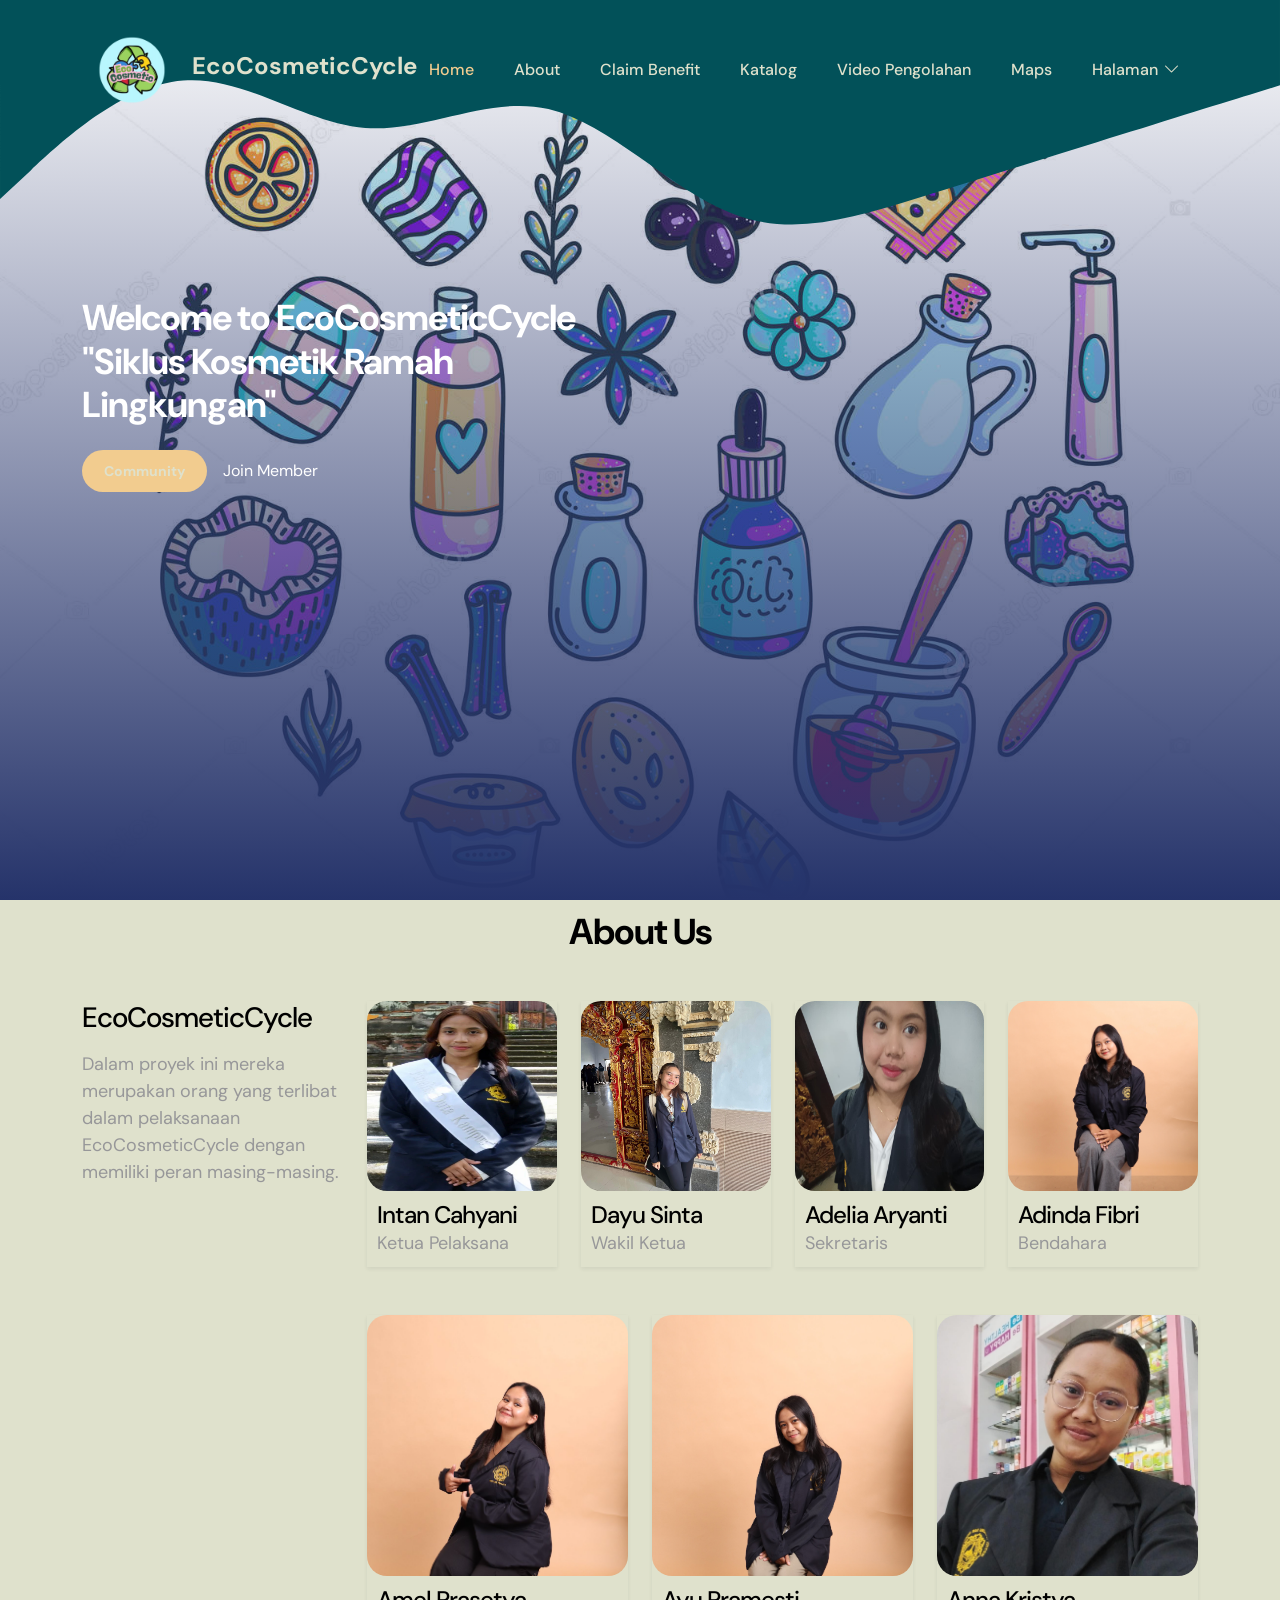
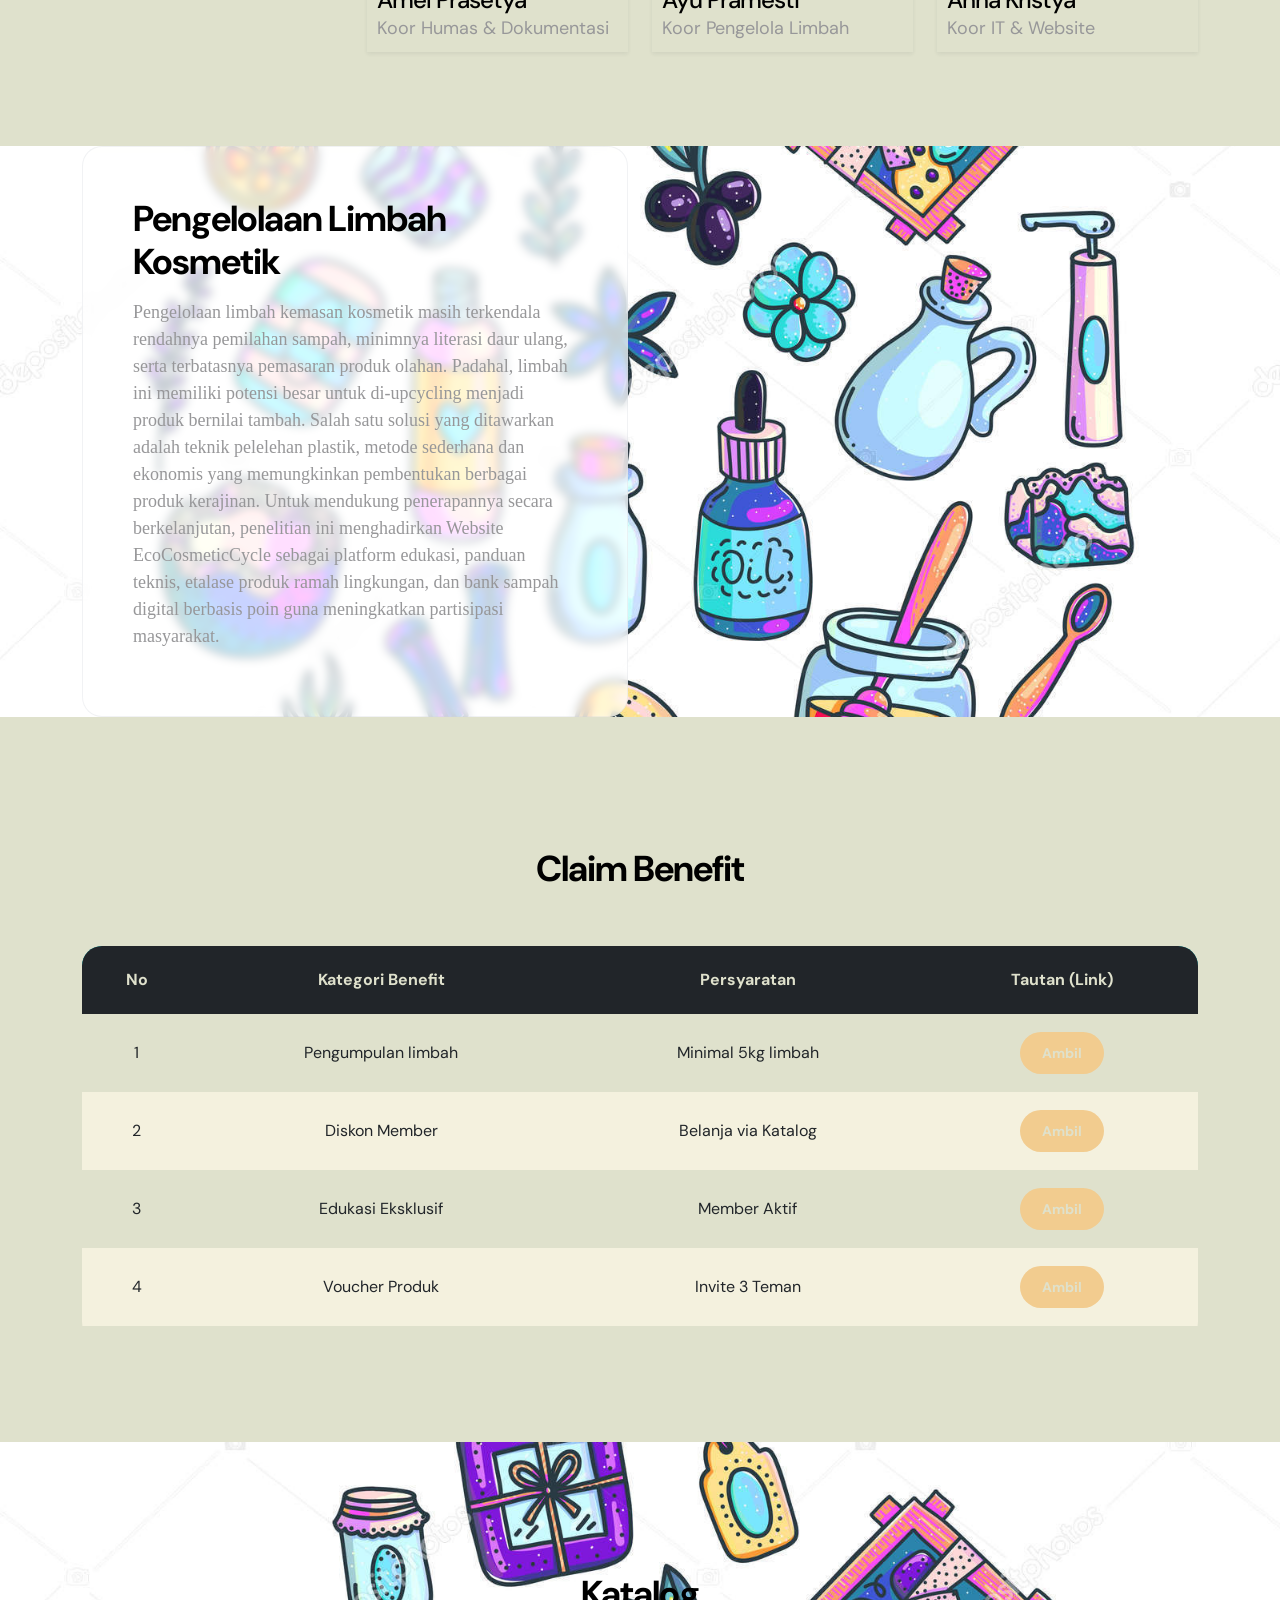
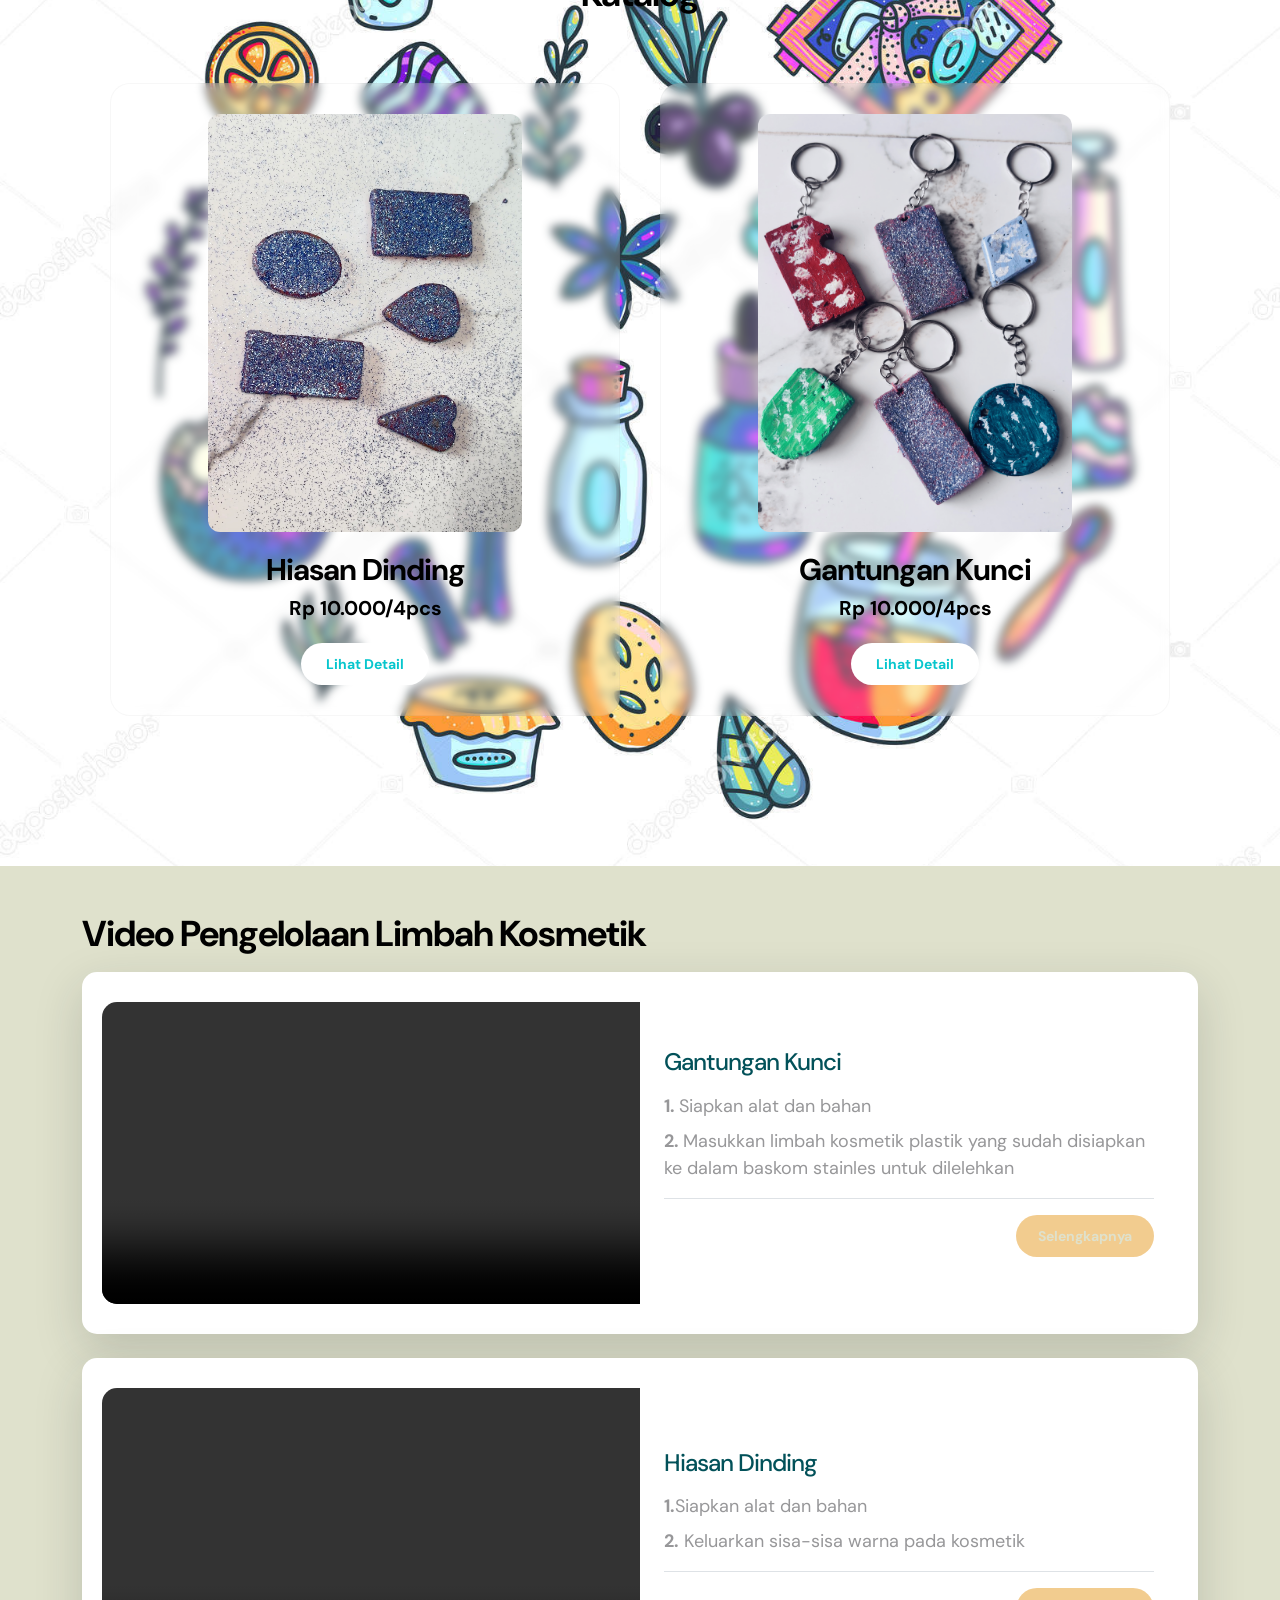
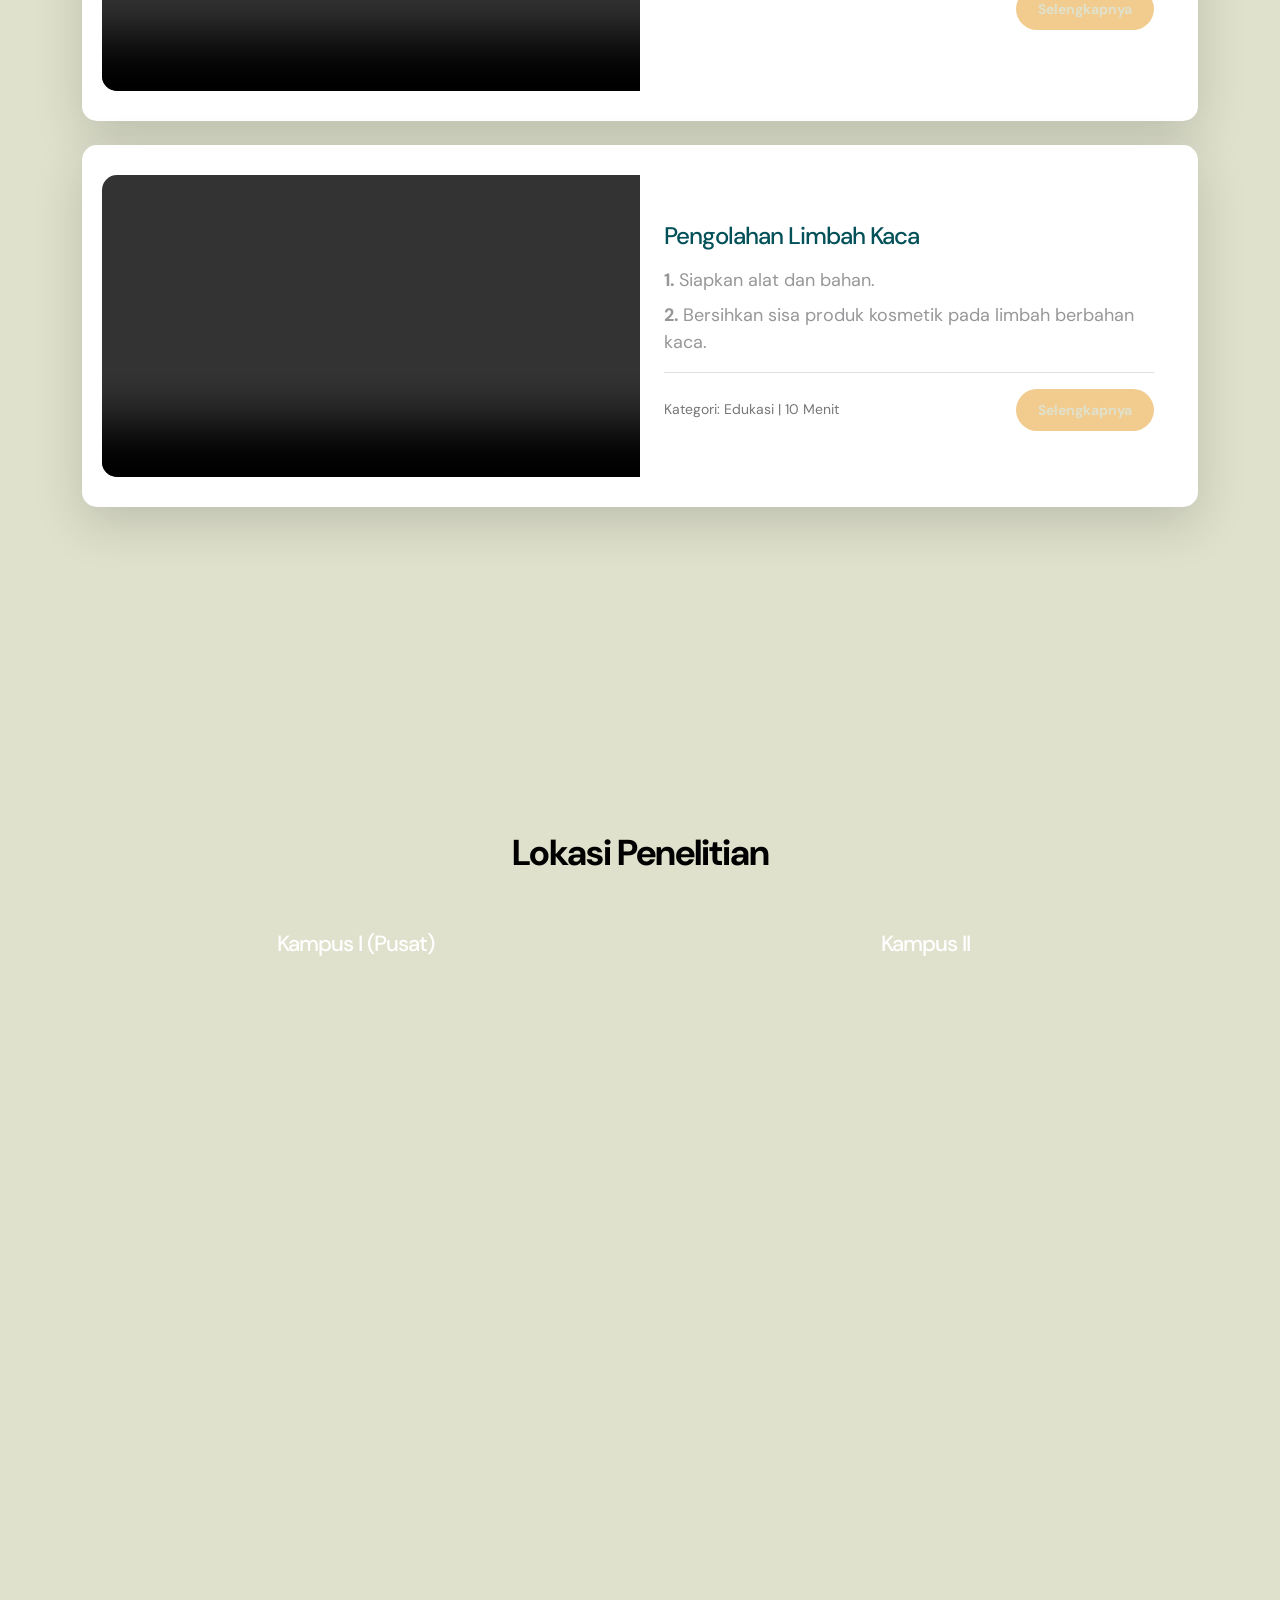
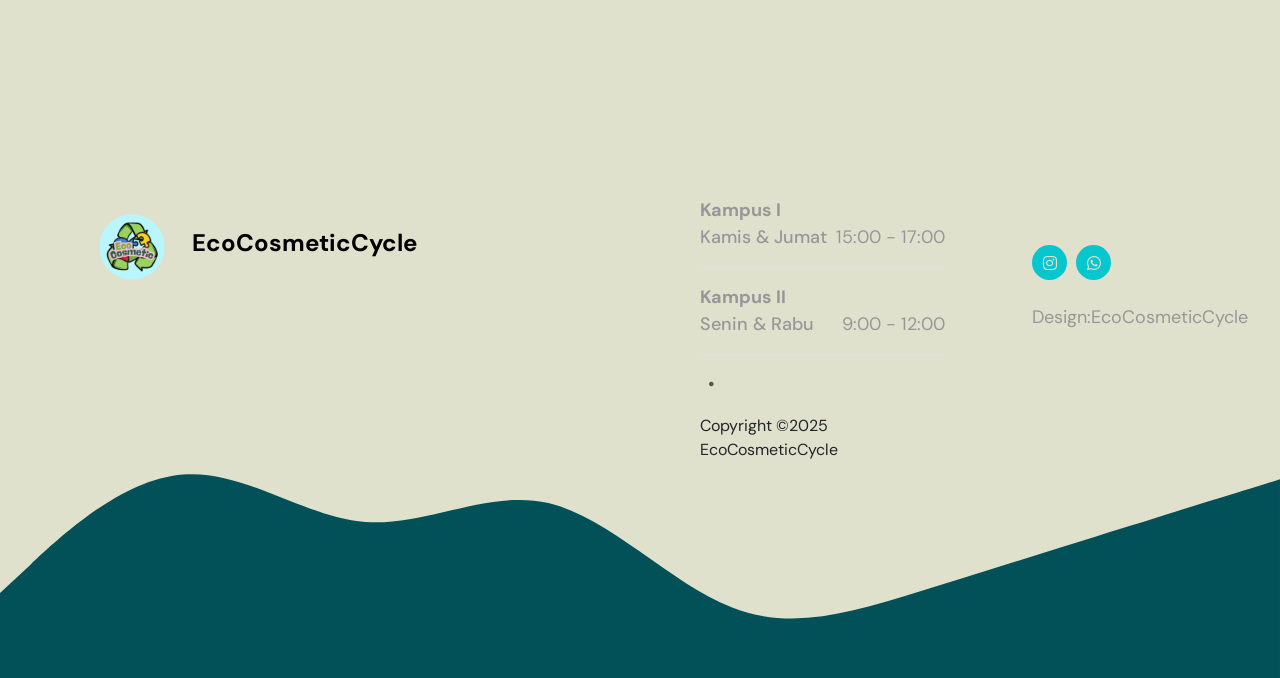
<file: index.html>
<!doctype html>
<html lang="en">
    <head>
        <meta charset="utf-8">
        <meta name="viewport" content="width=device-width, initial-scale=1.0">

        <meta name="description" content="">
        <meta name="author" content="">

        <title>EcoCosmeticCycle</title>

        <!-- CSS FILES -->                
        <link rel="preconnect" href="https://fonts.googleapis.com">

        <link rel="preconnect" href="https://fonts.gstatic.com" crossorigin>

        <link href="https://fonts.googleapis.com/css2?family=DM+Sans:ital,wght@0,400;0,500;0,700;1,400&display=swap" rel="stylesheet">

        <link href="css/bootstrap.min.css" rel="stylesheet">

        <link href="css/bootstrap-icons.css" rel="stylesheet">

        <link href="css/templatemo-tiya-golf-club.css" rel="stylesheet">
        
<!--

TemplateMo 587 Tiya Golf Club

https://templatemo.com/tm-587-tiya-golf-club

-->
    </head>
    
    <body>

        <main>

            <nav class="navbar navbar-expand-lg">                
                <div class="container">
                    <a class="navbar-brand d-flex align-items-center" href="index.html">
                        <img src="images/ekosistem.PNG" class="navbar-brand-image img-fluid" alt="Tiya Golf Club">
                        <span class="navbar-brand-text">
                            EcoCosmeticCycle
                            <small></small>
                        </span>
                    </a>

                
                    <button class="navbar-toggler" type="button" data-bs-toggle="collapse" data-bs-target="#navbarNav" aria-controls="navbarNav" aria-expanded="false" aria-label="Toggle navigation">
                        <span class="navbar-toggler-icon"></span>
                    </button>
    
                    <div class="collapse navbar-collapse" id="navbarNav">
                        <ul class="navbar-nav ms-lg-auto">
                            <li class="nav-item">
                                <a class="nav-link click-scroll" href="#section_1">Home</a>
                            </li>
    
                            <li class="nav-item">
                                <a class="nav-link click-scroll" href="#section_2">About</a>
                            </li>

                            <li class="nav-item">
                                <a class="nav-link click-scroll" href="#section_3">Claim Benefit</a>
                            </li>
                            <li class="nav-item">
                                <a class="nav-link click-scroll" href="#section_4">Katalog</a>
                        
                             <li class="nav-item">
                                <a class="nav-link click-scroll" href="#section_5">Video Pengolahan</a>
                            </li>
                            <li class="nav-item">
                                <a class="nav-link click-scroll" href="#section_6">Maps</a>
                            </li>
                            <li class="nav-item dropdown">
                                <a class="nav-link dropdown-toggle" href="#" id="navbarLightDropdownMenuLink" role="button" data-bs-toggle="dropdown" aria-expanded="false">Halaman</a>

                                <ul class="dropdown-menu dropdown-menu-light" aria-labelledby="navbarLightDropdownMenuLink">

                                    <li><a class="dropdown-item" href="event-detail.html">Latar Belakang</a></li>
                                </ul>
                            </li>
                        </ul>

                    </div>
                </div>
            </nav>

            <div class="offcanvas offcanvas-end" data-bs-scroll="true" tabindex="-1" id="offcanvasExample" aria-labelledby="offcanvasExampleLabel">                
                
                <div class="offcanvas-body d-flex flex-column">

                       

                    <div class="mt-auto mb-5">
                       
                    </div>
                </div>
<!-- warna paling atas-->
                 <svg xmlns="http://www.w3.org/2000/svg" viewBox="0 0 1440 320"><path fill="#025159"  fill-opacity="1" d="M0,224L34.3,192C68.6,160,137,96,206,90.7C274.3,85,343,139,411,144C480,149,549,107,617,122.7C685.7,139,754,213,823,240C891.4,267,960,245,1029,224C1097.1,203,1166,181,1234,160C1302.9,139,1371,117,1406,106.7L1440,96L1440,320L1405.7,320C1371.4,320,1303,320,1234,320C1165.7,320,1097,320,1029,320C960,320,891,320,823,320C754.3,320,686,320,617,320C548.6,320,480,320,411,320C342.9,320,274,320,206,320C137.1,320,69,320,34,320L0,320Z"></path></svg>

            </div>

            

            <section class="hero-section d-flex justify-content-center align-items-center" id="section_1">

                <div class="section-overlay"></div>

                <svg xmlns="http://www.w3.org/2000/svg" viewBox="0 0 1440 320"><path fill="#025159" fill-opacity="1" d="M0,224L34.3,192C68.6,160,137,96,206,90.7C274.3,85,343,139,411,144C480,149,549,107,617,122.7C685.7,139,754,213,823,240C891.4,267,960,245,1029,224C1097.1,203,1166,181,1234,160C1302.9,139,1371,117,1406,106.7L1440,96L1440,0L1405.7,0C1371.4,0,1303,0,1234,0C1165.7,0,1097,0,1029,0C960,0,891,0,823,0C754.3,0,686,0,617,0C548.6,0,480,0,411,0C342.9,0,274,0,206,0C137.1,0,69,0,34,0L0,0Z"></path></svg>

                <div class="container">
    <div class="row">

        <div class="col-lg-6 col-12 mb-5 mb-lg-0">
            <h2 class="text-white">Welcome to EcoCosmeticCycle "Siklus Kosmetik Ramah Lingkungan"</h2>

            <div class="d-flex align-items-center mt-4">
                <a href="https://www.instagram.com/ecocosmeticcycle?..." class="btn custom-btn smoothscroll me-3">
                    Community
                </a>

                <a href="https://chat.whatsapp.com/ENrCDdKc3xLJDwdU41Vpxx" class="link smoothscroll text-white">
                    Join Member
                </a>
            </div>
        </div>

   <div class="col-lg-6 col-12">
    <div class="ratio ratio-16x9">
       <iframe src="https://www.youtube.com/embed/kPJ0F8QJTz4?si=CM8CUN7fwDT_so8n&amp;start=8" title="YouTube video player" frameborder="0" allow="accelerometer; autoplay; clipboard-write; encrypted-media; gyroscope; picture-in-picture; web-share" allowfullscreen></iframe>
    </div>
</div>

    </div> </div>

            </section>
            
           <section class="about-section section-padding" id="section_2">
    <div class="container">
        <div class="row">

            <div class="col-lg-12 col-12 text-center">
                <h2 class="mb-lg-5 mb-4">About Us</h2>
            </div>

            <div class="col-lg-3 col-12 mb-4 mb-lg-0">
                <h3 class="mb-3">EcoCosmeticCycle</h3>
                <p>Dalam proyek ini mereka merupakan orang yang terlibat dalam pelaksanaan EcoCosmeticCycle dengan memiliki peran masing-masing.</p>
            </div>

            <div class="col-lg-9 col-12">
                
                <div class="row justify-content-center mb-4">
                    <div class="col-lg-3 col-md-6 col-12 mb-4">
                        <div class="member-block shadow-sm">
                            <div class="member-block-image-wrap">
                                <img src="images/IMG_6962.PNG" class="member-block-image img-fluid" alt="Intan" style="aspect-ratio: 1/1; object-fit: top;">
                            </div>
                            <div class="member-block-info">
                                <h4>Intan Cahyani</h4>
                                <p class="mb-0">Ketua Pelaksana</p>
                            </div>
                        </div>
                    </div>

                    <div class="col-lg-3 col-md-6 col-12 mb-4">
                        <div class="member-block shadow-sm">
                            <div class="member-block-image-wrap">
                                <img src="images/IMG_6963.JPG" class="member-block-image img-fluid" alt="Dayu" style="aspect-ratio: 1/1; object-fit: cover;">
                            </div>
                            <div class="member-block-info">
                                <h4>Dayu Sinta</h4>
                                <p class="mb-0">Wakil Ketua</p>
                            </div>
                        </div>
                    </div>

                    <div class="col-lg-3 col-md-6 col-12 mb-4">
                        <div class="member-block shadow-sm">
                            <div class="member-block-image-wrap">
                                <img src="images/IMG_6961.JPG" class="member-block-image img-fluid" alt="Adelia" style="aspect-ratio: 1/1; object-fit: top;object-position: center 5%;">
                            </div>
                            <div class="member-block-info">
                                <h4>Adelia Aryanti</h4>
                                <p class="mb-0">Sekretaris</p>
                            </div>
                        </div>
                    </div>

                    <div class="col-lg-3 col-md-6 col-12 mb-4">
                        <div class="member-block shadow-sm">
                            <div class="member-block-image-wrap">
                                <img src="images/IMG_6960.JPG" class="member-block-image img-fluid" alt="Adinda" style="aspect-ratio: 1/1; object-fit: cover;">
                            </div>
                            <div class="member-block-info">
                                <h4>Adinda Fibri</h4>
                                <p class="mb-0">Bendahara</p>
                            </div>
                        </div>
                    </div>
                </div>

                <div class="row justify-content-center">
                    <div class="col-lg-4 col-md-6 col-12 mb-4">
                        <div class="member-block shadow-sm">
                            <div class="member-block-image-wrap">
                                <img src="images/IMG_6959.JPG" class="member-block-image img-fluid" alt="Amel" style="aspect-ratio: 1/1; object-fit: cover;">
                            </div>
                            <div class="member-block-info">
                                <h4>Amel Prasetya</h4>
                                <p class="mb-0">Koor Humas & Dokumentasi</p>
                            </div>
                        </div>
                    </div>

                    <div class="col-lg-4 col-md-6 col-12 mb-4">
                        <div class="member-block shadow-sm">
                            <div class="member-block-image-wrap">
                                <img src="images/IMG_6958.JPG" class="member-block-image img-fluid" alt="Ayu" style="aspect-ratio: 1/1; object-fit: cover;">
                            </div>
                            <div class="member-block-info">
                                <h4>Ayu Pramesti</h4>
                                <p class="mb-0">Koor Pengelola Limbah</p>
                            </div>
                        </div>
                    </div>

                    <div class="col-lg-4 col-md-6 col-12 mb-4">
                        <div class="member-block shadow-sm">
                            <div class="member-block-image-wrap">
                                <img src="images/IMG_6957.JPG" class="member-block-image img-fluid" alt="Anna" 
                                    style="aspect-ratio: 1/1; object-fit: cover; object-position: top; width: 100%;">
                            </div>
                            <div class="member-block-info">
                                <h4>Anna Kristya</h4>
                                <p class="mb-0">Koor IT & Website</p>
                            </div>
                        </div>
                    </div>
                </div> 

            </div>
        </div>
    </div>
</section>
           

            <section class="section-bg-image">
              
                <div class="container">
                    <div class="row">

                        <div class="col-lg-6 col-12">
                            <div class="section-bg-image-block">
                                <h2 class="mb-lg-3">Pengelolaan Limbah Kosmetik</h2>

                                <p style="font-family:'Times New Roman', Times, serif" style="background-color: black;">Pengelolaan limbah kemasan kosmetik masih terkendala rendahnya pemilahan sampah, minimnya literasi daur ulang, serta terbatasnya pemasaran produk olahan. Padahal, limbah ini memiliki potensi besar untuk di-upcycling menjadi produk bernilai tambah. Salah satu solusi yang ditawarkan adalah teknik pelelehan plastik, metode sederhana dan ekonomis yang memungkinkan pembentukan berbagai produk kerajinan. Untuk mendukung penerapannya secara berkelanjutan, penelitian ini menghadirkan Website EcoCosmeticCycle sebagai platform edukasi, panduan teknis, etalase produk ramah lingkungan, dan bank sampah digital berbasis poin guna meningkatkan partisipasi masyarakat.</p>
                                    </div>
                                </form>
                            </div>
                        </div>

                    </div>
                </div>

            </section>


            <section class="membership-section section-padding" id="section_3">

                <section class="membership-section section-padding" id="section_3">
    <div class="container">
        <div class="row">

            <div class="col-lg-12 col-12 text-center mx-auto mb-lg-5 mb-4">
                <h2><span>Claim Benefit</span></h2>
            </div>

            <div class="col-lg-12 col-12">
                <div class="table-responsive">
                    <table class="table table-bordered text-center align-middle">
                        <thead class="table-dark">
                            <tr>
                                <th scope="col">No</th>
                                <th scope="col">Kategori Benefit</th>
                                <th scope="col">Persyaratan</th>
                                <th scope="col">Tautan (Link)</th>
                            </tr>
                        </thead>
                        <tbody>
                            <tr>
                                <td>1</td>
                                <td>Pengumpulan limbah</td>
                                <td>Minimal 5kg limbah</td>
                                <td><a href=" https://whatsapp.com/dl/" class="btn custom-btn btn-sm">Ambil</a></td>
                            </tr>
                            <tr>
                                <td>2</td>
                                <td>Diskon Member</td>
                                <td>Belanja via Katalog</td>
                                <td><a href=" https://whatsapp.com/dl/" class="btn custom-btn btn-sm">Ambil</a></td>
                            </tr>
                            <tr>
                                <td>3</td>
                                <td>Edukasi Eksklusif</td>
                                <td>Member Aktif</td>
                                <td><a href=" https://whatsapp.com/dl/" class="btn custom-btn btn-sm">Ambil</a></td>
                            </tr>
                            <tr>
                                <td>4</td>
                                <td>Voucher Produk</td>
                                <td>Invite 3 Teman</td>
                                <td><a href=" https://whatsapp.com/dl/" class="btn custom-btn btn-sm">Ambil</a></td>
                            </tr>
                        
                        </tbody>
                    </table>
                </div>
            </div>

        </div>
    </div>
</section>


<section class="section-bg-image">
<div class="row custom-block mb-3">  
         <section class="katalog-section section-padding" id="section_4">
    <div class="container">
        <h2 class="text-center mb-5">Katalog</h2>
        
        <div class="katalog-container">
            <div class="item-katalog">
                <img src="images/katalog1.PNG">
                <h2>Hiasan Dinding</h2>
                <p class="harga">Rp 10.000/4pcs</p>
                <a href="#" class="custom-btn btn ">Lihat Detail</a>
            </div>
            
            <div class="item-katalog">
                <img src="images/katalog2.png">
                <h2>Gantungan Kunci</h2>
                <p class="harga">Rp 10.000/4pcs</p>
                <a href="#" class="custom-btn btn ">Lihat Detail</a>
            </div>
        </div>
    </div>
</section> </section>     
            
                    
</div>
    <!--video pengolahan-->                   
    <section class="events-section section-padding" id="section_5">
    <div class="container">
        <div class="row">
             <div class="col-lg-12 col-12">
                <h2 class="mb-lg-3">Video Pengelolaan Limbah Kosmetik</h2>
                </div>
            
            <div class="col-lg-12 col-12 mb-4">
                <div class="custom-block d-flex flex-column flex-lg-row align-items-center bg-white shadow-lg overflow-hidden" style="border-radius: 15px;">
                    <div class="custom-block-video-wrap col-lg-6 col-12 p-0">
                        <div class="ratio ratio-16x9">
                            <video controls style="border-radius: 15px 0 0 15px; object-fit: cover;">
                                <source src="video/toa.mp4" type="video/mp4">
          
                            </video>
                        </div>
                    </div>

                    <div class="custom-block-info col-lg-6 col-12 p-4">
                        <h4 class="mt-0 mb-3" style="color: #025159;">Gantungan Kunci</h4>
                        <p class="mb-2"><strong>1. </strong>Siapkan alat dan bahan</p>
                        <p class="mb-2"><strong>2. </strong>Masukkan limbah kosmetik plastik yang sudah disiapkan ke dalam baskom stainles untuk dilelehkan </p>
                        <div class="collapse" id="tahapan1">
                            <div class="mt-0">
                                <p class="mb-2"><strong>3.</strong>Jika limbah kosmetik plastik sudah meleleh, lalu masukkan ke dalam cetakan dan ratakan</p>
                                <p class="mb-2"><strong>4.</strong>Tunggu 15-20 menit hingga kering dan bisa dilepaskan dari cetakan</p>
                                <p class="mb-2"><strong>5.</strong>Setelah itu warnai hasil yang telah tercetak</p>
                                <p class="mb-2"><strong>6.</strong>Semprotkan glossy spray agar lebih menarik</p>
                                <p class="mb-0"><strong>7.</strong>Terakhir berikan gantungan kunci pada cetakan yang sudah selesai</p>
                            </div>
                        </div>

                        <div class="d-flex align-items-center mt-3 pt-3 border-top">
                            <small class="me-auto" style="color: #777;"></small>
                            <button class="btn custom-btn" type="button" data-bs-toggle="collapse" data-bs-target="#tahapan1">Selengkapnya</button>
                        </div>
                    </div>
                </div>
            </div>

            <div class="col-lg-12 col-12 mb-4">
                <div class="custom-block d-flex flex-column flex-lg-row align-items-center bg-white shadow-lg overflow-hidden" style="border-radius: 15px;">
                    <div class="custom-block-video-wrap col-lg-6 col-12 p-0">
                        <div class="ratio ratio-16x9">
                          <video autoplay muted loop playsinline controls style="border-radius: 15px 0 0 15px; object-fit: cover;">
                                <source src="video/panci.mp4" type="video/mp4">
          
                            </video>                    </div>
                    </div>

                    <div class="custom-block-info col-lg-6 col-12 p-4">
                        <h4 class="mt-0 mb-3" style="color: #025159;">Hiasan Dinding</h4>
                        <p class="mb-2"><strong>1.</strong>Siapkan alat dan bahan</p>
                        <p class="mb-2"><strong>2.</strong> ⁠Keluarkan sisa-sisa warna pada kosmetik</p>

                        <div class="collapse" id="tahapan2">
                            <div class="mt-0">
                                <p class="mb-2"><strong>3.</strong>⁠Rebus air hingga mendidih agar bisa ketahap pelelehan</p>
                                <p class="mb-2"><strong>4.</strong>Aduk hingga limbah kosmetik menjadi tercampur rata</p>
                                <p class="mb-2"><strong>5.</strong>Setelah tercampur rata angkat dan pindahkan lelehan limbah kosmetik kedalam wadah</p>
                                <p class="mb-2"><strong>6.</strong>⁠Lalu lelehan limbah kosmetik siap digunakan untuk mewarnai </p>
                                <p class="mb-0"><strong>7.</strong>Tahap terakhir pemberian gliter agar memberikan efek berkilau dan lebih indah</p>
                            </div>
                        </div>

                        <div class="d-flex align-items-center mt-3 pt-3 border-top">
                            <small class="me-auto" style="color: #777;"></small>
                            <button class="btn custom-btn" type="button" data-bs-toggle="collapse" data-bs-target="#tahapan2">Selengkapnya</button>
                        </div>
                    </div>
                </div>
            </div>

            <div class="col-lg-12 col-12 mb-4">
                <div class="custom-block d-flex flex-column flex-lg-row align-items-center bg-white shadow-lg overflow-hidden" style="border-radius: 15px;">
                    <div class="custom-block-video-wrap col-lg-6 col-12 p-0">
                        <div class="ratio ratio-16x9">
                           <video controls style="border-radius: 15px 0 0 15px; object-fit: cover;">
                            <source src="video/Limbahkaca.mp4" type="video/mp4"title="Video 3" frameborder="0" allowfullscreen>
                           </video>
                        </div>
                    </div>

                    <div class="custom-block-info col-lg-6 col-12 p-4">
                        <h4 class="mt-0 mb-3" style="color: #025159;">Pengolahan Limbah Kaca</h4>
                        <p class="mb-2"><strong>1. </strong>Siapkan alat dan bahan.</p>
                        <p class="mb-2"><strong>2. </strong> ⁠Bersihkan sisa produk kosmetik pada limbah berbahan kaca.</p>

                        <div class="collapse" id="tahapan3">
                            <div class="mt-0">
                                <p class="mb-2"><strong>3. </strong>⁠Masukkan limbah kaca kedalam kain dan gunakan palu untuk memecahkan kaca tersebut.</p>
                                <p class="mb-2"><strong>4. </strong> Setelah kaca menjadi serpihan pindahkan ke dalam wadah dan tambahkan liquid dan jasmonite powder, lalu aduk rata.</p>
                                <p class="mb-2"><strong>5. </strong> ⁠Setelah tercampur rata, masukkan campuran serpihan kaca dan jasmonite powder ke dalam cetakan yang sudah disiapkan.</p>
                                <p class="mb-2"><strong>6. </strong>ratakan campuran, dan tunggu hingga kering.</p>
                                
                            </div>
                        </div>

                        <div class="d-flex align-items-center mt-3 pt-3 border-top">
                            <small class="me-auto" style="color: #777;">Kategori: Edukasi | 10 Menit</small>
                            <button class="btn custom-btn" type="button" data-bs-toggle="collapse" data-bs-target="#tahapan3">Selengkapnya</button>
                        </div>
                    </div>
                </div>
            </div>

        </div>
    </div>
</section>

            <section class="contact-section section-padding" id="section_6">
                <section class="contact-section section-padding" id="section_5">
    <div class="container">
        <div class="row">

           <div class="col-lg-12 col-12 text-center mx-auto mb-lg-5 mb-4">
                <h2><span>Lokasi Penelitian</span></h2>
            </div>

            <div class="col-lg-6 col-12 mb-4">
                <h5 class="text-white mb-3 text-center">Kampus I (Pusat)</h5>
                <div class="google-map">
                    <iframe src="https://www.google.com/maps/embed?pb=!1m18!1m12!1m3!1d5578.473619031811!2d115.18542425837826!3d-8.636588472738886!2m3!1f0!2f0!3f0!3m2!1i1024!2i768!4f13.1!3m3!1m2!1s0x2dd23f64e49537d7%3A0x21da0fd3a932cfc3!2sITEKES%20Bintang%20Persada%20Kampus%20I!5e0!3m2!1sid!2sid!4v1768703388986!5m2!1sid!2sid" 
                        width="100%" height="400" style="border:0; border-radius: 15px;" allowfullscreen="" loading="lazy"></iframe>
                </div>
            </div>

            <div class="col-lg-6 col-12 mb-4">
                <h5 class="text-white mb-3 text-center">Kampus II</h5>
                <div class="google-map">
                    <iframe src="https://www.google.com/maps/embed?pb=!1m18!1m12!1m3!1d3945.356862931834!2d115.1736476!3d-8.5616417!2m3!1f0!2f0!3f0!3m2!1i1024!2i768!4f13.1!3m3!1m2!1s0x2dd23b8e858685a1%3A0x8424c58d0330db66!2sITEKES%20Bintang%20Persada%20Kampus%20II!5e0!3m2!1sid!2sid!4v1768703263111!5m2!1sid!2sid" 
                        width="100%" height="400" style="border:0; border-radius: 15px;" allowfullscreen="" loading="lazy"></iframe>
                </div>
            </div>

        </div>
    </div>
</section>
            </section>
        </main>

        <footer class="site-footer">
            <div class="container">
                <div class="row">

                    <div class="col-lg-6 col-12 me-auto mb-5 mb-lg-0">
                        <a class="navbar-brand d-flex align-items-center" href="index.html">
                            <img src="images/ekosistem.PNG" class="navbar-brand-image img-fluid" alt="">
                            <span class="navbar-brand-text">
                                EcoCosmeticCycle
                                <small> </small>
                            </span>
                        </a>
                    </div>
                    <div class="col-lg-3 col-12">
                        <p class="d-flex  mb-0 me-lg-3">
                            <b>Kampus I</b>
                        </p>
                         <p class="d-flex border-bottom pb-3 mb-3 me-lg-3">
                         <span>Kamis & Jumat</span>
                            15:00  - 17:00 
                        </p>

                        <p class="d-flex me-lg-3 mb-0">
                            <b>Kampus II</b> 
                        </p>
                        <p class="d-flex border-bottom pb-3 mb-3 me-lg-3">
                        <span>Senin & Rabu</span>
                            9:00 - 12:00
                        </p>
                        <div class="footer-info-text mt-3">
                            <p class="mb-lg-3"> 
                                <span class="mx-2 text-muted">•</span>
                                <p></p>
                                <span>Copyright ©2025 EcoCosmeticCycle</span>
                            </p>
                        </div>
                    </div>

                        <div class="col-lg-2 col-12 ms-auto">
                            <ul class="social-icon mt-lg-5 mt-3 mb-4">
                                <li class="social-icon-item">
                                    <a href="https://www.instagram.com/ecocosmeticcycle?..." class="social-icon-link bi-instagram"></a>
                                </li>
                                <li class="social-icon-item">
                                    <a href="https://chat.whatsapp.com/ENrCDdKc3xLJDwdU41Vpxx" class="social-icon-link bi-whatsapp"></a>
                                </li>
                            </ul>
                            <p class="copyright-text">Design:EcoCosmeticCycle <a rel="nofollow" href="https://templatemo.com" target="_blank"></a></p>
                            
                        </div>

                </div>
            </div>

            <svg xmlns="http://www.w3.org/2000/svg" viewBox="0 0 1440 320"><path fill="#025159" fill-opacity="1" d="M0,224L34.3,192C68.6,160,137,96,206,90.7C274.3,85,343,139,411,144C480,149,549,107,617,122.7C685.7,139,754,213,823,240C891.4,267,960,245,1029,224C1097.1,203,1166,181,1234,160C1302.9,139,1371,117,1406,106.7L1440,96L1440,320L1405.7,320C1371.4,320,1303,320,1234,320C1165.7,320,1097,320,1029,320C960,320,891,320,823,320C754.3,320,686,320,617,320C548.6,320,480,320,411,320C342.9,320,274,320,206,320C137.1,320,69,320,34,320L0,320Z"></path></svg>
        </footer>


        <!-- JAVASCRIPT FILES -->
        <script src="js/jquery.min.js"></script>
        <script src="js/bootstrap.bundle.min.js"></script>
        <script src="js/jquery.sticky.js"></script>
        <script src="js/click-scroll.js"></script>
        <script src="js/animated-headline.js"></script>
        <script src="js/modernizr.js"></script>
        <script src="js/custom.js"></script>

    </body>
</html>
</file>
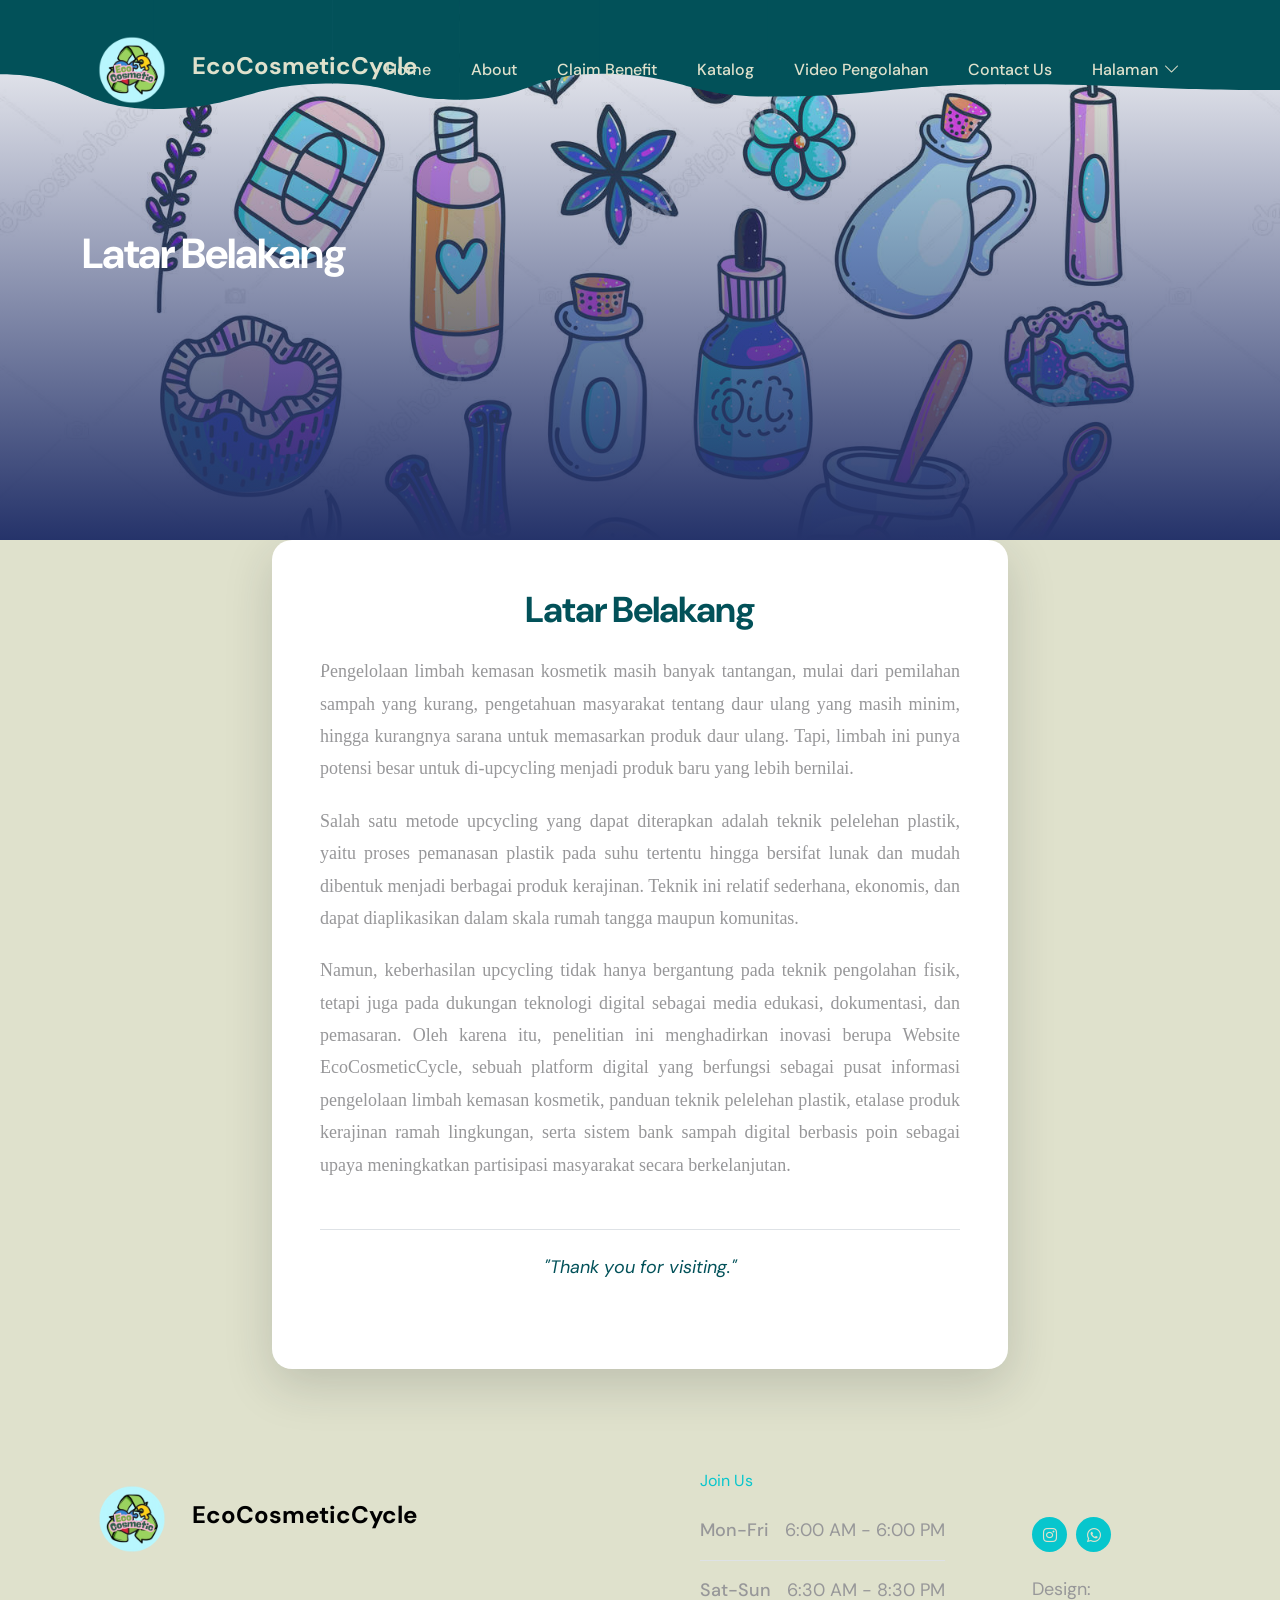
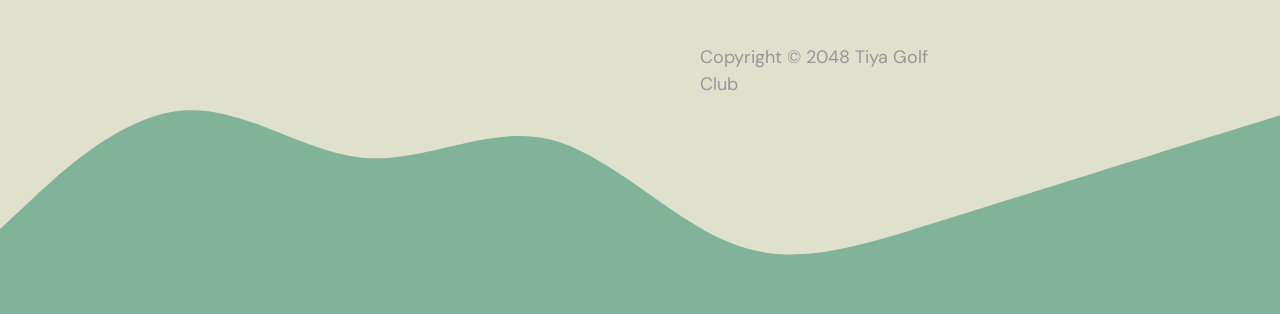
<file: event-detail.html>
<!doctype html>
<html lang="en">
    <head>
        <meta charset="utf-8">
        <meta name="viewport" content="width=device-width, initial-scale=1">

        <meta name="description" content="">
        <meta name="author" content="">

        <title>Limbah Kosmetik</title>

        <!-- CSS FILES -->                
        <link rel="preconnect" href="https://fonts.googleapis.com">

        <link rel="preconnect" href="https://fonts.gstatic.com" crossorigin>

        <link href="https://fonts.googleapis.com/css2?family=DM+Sans:ital,wght@0,400;0,500;0,700;1,400&display=swap" rel="stylesheet">

        <link href="css/bootstrap.min.css" rel="stylesheet">

        <link href="css/bootstrap-icons.css" rel="stylesheet">

        <link href="css/templatemo-tiya-golf-club.css" rel="stylesheet">
        
<!--

TemplateMo 587 Tiya Golf Club

https://templatemo.com/tm-587-tiya-golf-club

-->
    </head>
    
    <body>

        <main>

            <nav class="navbar navbar-expand-lg">                
                <div class="container">
                    <a class="navbar-brand d-flex align-items-center" href="index.html">
                        <img src="images/ekosistem.PNG" class="navbar-brand-image img-fluid" alt="Tiya Golf Club">
                        <span class="navbar-brand-text">
                            EcoCosmeticCycle
                            <small></small>
                        </span>
                    </a>
    
                    <button class="navbar-toggler" type="button" data-bs-toggle="collapse" data-bs-target="#navbarNav" aria-controls="navbarNav" aria-expanded="false" aria-label="Toggle navigation">
                        <span class="navbar-toggler-icon"></span>
                    </button>
    
                    <div class="collapse navbar-collapse" id="navbarNav">
                        <ul class="navbar-nav ms-lg-auto">
                            <li class="nav-item">
                                <a class="nav-link" href="index.html#section_1">Home</a>
                            </li>
    
                            <li class="nav-item">
                                <a class="nav-link" href="index.html#section_2">About</a>
                            </li>

                            <li class="nav-item">
                                <a class="nav-link" href="index.html#section_3">Claim Benefit</a>
                            </li>

                            <li class="nav-item">
                                <a class="nav-link" href="index.html#section_4">Katalog</a>
                            </li>
                            <li class="nav-item">
                                <a class="nav-link" href="index.html#section_5">Video Pengolahan</a>
                            </li>

                            <li class="nav-item">
                                <a class="nav-link" href="index.html#section_6">Contact Us</a>
                            </li>

                            <li class="nav-item dropdown">
                                <a class="nav-link dropdown-toggle" href="#" id="navbarLightDropdownMenuLink" role="button" data-bs-toggle="dropdown" aria-expanded="false">Halaman</a>

                                <ul class="dropdown-menu dropdown-menu-light" aria-labelledby="navbarLightDropdownMenuLink">
                                    <li><a class="dropdown-item" href="event-listing.html">Dokumentasi Kegiatan</a></li>

                                    <li><a class="dropdown-item active" href="event-detail.html">Latar Belakang</a></li>
                                </ul>
                            </li>
                        </ul>

                    </div>
                </div>
            </nav>

            <div class="offcanvas offcanvas-end" data-bs-scroll="true" tabindex="-1" id="offcanvasExample" aria-labelledby="offcanvasExampleLabel">                
                
                
                <div class="offcanvas-body d-flex flex-column">
                    <form class="custom-form member-login-form" action="#" method="post" role="form">

                        <div class="member-login-form-body">
                            <div class="mb-4">
                                <label class="form-label mb-2" for="member-login-number">Membership No.</label>

                                <input type="text" name="member-login-number" id="member-login-number" class="form-control" placeholder="11002560" required>
                            </div>

                            <div class="mb-4">
                                <label class="form-label mb-2" for="member-login-password">Password</label>

                                <input type="password" name="member-login-password" id="member-login-password" pattern="[0-9a-zA-Z]{4,10}" class="form-control" placeholder="Password" required="">
                            </div>

                            <div class="form-check mb-4">
                                <input class="form-check-input" type="checkbox" value="" id="flexCheckDefault">
                              
                                <label class="form-check-label" for="flexCheckDefault">
                                    Remember me
                                </label>
                            </div>

                            <div class="col-lg-5 col-md-7 col-8 mx-auto">
                                <button type="submit" class="form-control">Login</button>
                            </div>

                            <div class="text-center my-4">
                                <a href="#">Forgotten password?</a>
                            </div>
                        </div>
                    </form>

                    <div class="mt-auto mb-5">
                        <p>
                            <strong class="text-white me-3">Any Questions?</strong>

                            <a href="tel: 010-020-0340" class="contact-link">
                            	010-020-0340
                            </a>
                        </p>
                    </div>
                </div>
<!--warna paling atas-->
                <svg xmlns="http://www.w3.org/2000/svg" viewBox="0 0 1440 320"><path fill="#025159" fill-opacity="1" d="M0,224L34.3,192C68.6,160,137,96,206,90.7C274.3,85,343,139,411,144C480,149,549,107,617,122.7C685.7,139,754,213,823,240C891.4,267,960,245,1029,224C1097.1,203,1166,181,1234,160C1302.9,139,1371,117,1406,106.7L1440,96L1440,320L1405.7,320C1371.4,320,1303,320,1234,320C1165.7,320,1097,320,1029,320C960,320,891,320,823,320C754.3,320,686,320,617,320C548.6,320,480,320,411,320C342.9,320,274,320,206,320C137.1,320,69,320,34,320L0,320Z"></path></svg>
            </div>
            

            <section class="hero-section hero-50 d-flex justify-content-center align-items-center" id="section_1">

                <div class="section-overlay"></div>

                <svg viewBox="0 0 1962 178" xmlns="http://www.w3.org/2000/svg" xmlns:xlink="http://www.w3.org/1999/xlink"><path fill="#025159" d="M 0 114 C 118.5 114 118.5 167 237 167 L 237 167 L 237 0 L 0 0 Z" stroke-width="0"></path> <path fill="#025159" d="M 236 167 C 373 167 373 128 510 128 L 510 128 L 510 0 L 236 0 Z" stroke-width="0"></path> <path fill="#025159" d="M 509 128 C 607 128 607 153 705 153 L 705 153 L 705 0 L 509 0 Z" stroke-width="0"></path><path fill="#025159" d="M 704 153 C 812 153 812 113 920 113 L 920 113 L 920 0 L 704 0 Z" stroke-width="0"></path><path fill="#025159" d="M 919 113 C 1048.5 113 1048.5 148 1178 148 L 1178 148 L 1178 0 L 919 0 Z" stroke-width="0"></path><path fill="#025159" d="M 1177 148 C 1359.5 148 1359.5 129 1542 129 L 1542 129 L 1542 0 L 1177 0 Z" stroke-width="0"></path><path fill="#025159" d="M 1541 129 C 1751.5 129 1751.5 138 1962 138 L 1962 138 L 1962 0 L 1541 0 Z" stroke-width="0"></path></svg>

                <div class="container">
                    <div class="row">

                        <div class="col-lg-6 col-12">

                            <h1 class="text-white mb-4 pb-2">Latar Belakang</h1>
                        </div>

                    </div>
                </div>

            </section>


            <section class="events-section events-detail-section section-padding" id="section_2">
    <div class="container">
        <div class="row">

            <div class="col-lg-8 col-12 mx-auto">
                <div class="custom-block-info bg-white shadow-lg p-5" style="border-radius: 20px;">
                    <h2 class="mb-4 text-center" style="color: #025159;">Latar Belakang</h2>

                    <div class="custom-block-image-wrap mb-4">
                        

                    <div class="content-text" style="text-align: justify; line-height: 1.8; color: #333;">
                        <p style="font-family: 'Times New Roman', Times, serif; font-size: 18px; margin-bottom: 20px;">
                            Pengelolaan limbah kemasan kosmetik masih banyak tantangan, mulai dari pemilahan sampah yang kurang, pengetahuan masyarakat tentang daur ulang yang masih minim, hingga kurangnya sarana untuk memasarkan produk daur ulang. Tapi, limbah ini punya potensi besar untuk di-upcycling menjadi produk baru yang lebih bernilai. 
                        </p>
                        
                        <p style="font-family: 'Times New Roman', Times, serif; font-size: 18px; margin-bottom: 20px;">
                            Salah satu metode upcycling yang dapat diterapkan adalah teknik pelelehan plastik, yaitu proses pemanasan plastik pada suhu tertentu hingga bersifat lunak dan mudah dibentuk menjadi berbagai produk kerajinan. Teknik ini relatif sederhana, ekonomis, dan dapat diaplikasikan dalam skala rumah tangga maupun komunitas. 
                        </p>

                        <p style="font-family: 'Times New Roman', Times, serif; font-size: 18px; margin-bottom: 20px;">
                            Namun, keberhasilan upcycling tidak hanya bergantung pada teknik pengolahan fisik, tetapi juga pada dukungan teknologi digital sebagai media edukasi, dokumentasi, dan pemasaran. Oleh karena itu, penelitian ini menghadirkan inovasi berupa Website EcoCosmeticCycle, sebuah platform digital yang berfungsi sebagai pusat informasi pengelolaan limbah kemasan kosmetik, panduan teknik pelelehan plastik, etalase produk kerajinan ramah lingkungan, serta sistem bank sampah digital berbasis poin sebagai upaya meningkatkan partisipasi masyarakat secara berkelanjutan.
                        </p>
                    </div>

                    <div class="text-center mt-5 border-top pt-4">
                        <p class="fst-italic" style="color: #025159;">"Thank you for visiting."</p>
                    </div>
                </div>
            </div>

        </div>
    </div>
</section>

        <footer class="site-footer">
            <div class="container">
                <div class="row">

                    <div class="col-lg-6 col-12 me-auto mb-5 mb-lg-0">
                        <a class="navbar-brand d-flex align-items-center" href="index.html">
                            <img src="images/ekosistem.PNG" class="navbar-brand-image img-fluid" alt="">
                            <span class="navbar-brand-text">
                                EcoCosmeticCycle
                                <small></small>
                            </span>
                        </a>
                    </div>

                    <div class="col-lg-3 col-12">
                         <a href="https://chat.whatsapp.com/ENrCDdKc3xLJDwdU41Vpxx" class="site-footer-title mb-4">
                            Join Us
                        </a> 

                        <p class="d-flex border-bottom pb-3 mb-3 me-lg-3">
                            <span>Mon-Fri</span>
                            6:00 AM - 6:00 PM
                        </p>

                        <p class="d-flex me-lg-3">
                            <span>Sat-Sun</span>
                            6:30 AM - 8:30 PM
                        </p>
                        <br>
                        <p class="copyright-text">Copyright © 2048 Tiya Golf Club</p>
                    </div>

                        <div class="col-lg-2 col-12 ms-auto">
                            <ul class="social-icon mt-lg-5 mt-3 mb-4">
                                <li class="social-icon-item">
                                    <a href="https://www.instagram.com/ecocosmeticcycle?..." class="social-icon-link bi-instagram"></a>
                                </li>
                                <li class="social-icon-item">
                                    <a href="https://www.instagram.com/ecocosmeticcycle?..." class="social-icon-link bi-whatsapp"></a>
                                </li>
                            </ul>

                            <p class="copyright-text">Design: <a rel="nofollow" href="https://templatemo.com" target="_blank"></a></p>
                        </div>

                </div>
            </div>

            <svg xmlns="http://www.w3.org/2000/svg" viewBox="0 0 1440 320"><path fill="#81B29A" fill-opacity="1" d="M0,224L34.3,192C68.6,160,137,96,206,90.7C274.3,85,343,139,411,144C480,149,549,107,617,122.7C685.7,139,754,213,823,240C891.4,267,960,245,1029,224C1097.1,203,1166,181,1234,160C1302.9,139,1371,117,1406,106.7L1440,96L1440,320L1405.7,320C1371.4,320,1303,320,1234,320C1165.7,320,1097,320,1029,320C960,320,891,320,823,320C754.3,320,686,320,617,320C548.6,320,480,320,411,320C342.9,320,274,320,206,320C137.1,320,69,320,34,320L0,320Z"></path></svg>
        </footer>


        <!-- JAVASCRIPT FILES -->
        <script src="js/jquery.min.js"></script>
        <script src="js/bootstrap.bundle.min.js"></script>
        <script src="js/jquery.sticky.js"></script>
        <script src="js/custom.js"></script>

    </body>
</html>
</file>
<file: css/templatemo-tiya-golf-club.css>
/*

TemplateMo 587 Tiya Golf Club

https://templatemo.com/tm-587-tiya-golf-club

*/


/*---------------------------------------
  CUSTOM PROPERTIES ( VARIABLES )             
-----------------------------------------*/
:root {
  --white-color:                  #DFE1CC;
  --primary-color:                #0992d7;
  --secondary-color:              #07c6cd;
  --section-bg-color:             #F4F1DE;
  --custom-btn-bg-color:          #F2CC8F;
  --custom-btn-bg-hover-color:    #E07A5F;
  --dark-color:                   #000000;
  --p-color:                      #979799;
  --link-hover-color:             #F2CC8F;

  --body-font-family:             'DM Sans', sans-serif;

  --h1-font-size:                 42px;
  --h2-font-size:                 36px;
  --h3-font-size:                 28px;
  --h4-font-size:                 24px;
  --h5-font-size:                 22px;
  --h6-font-size:                 20px;
  --p-font-size:                  18px;
  --menu-font-size:               16px;
  --btn-font-size:                14px;

  --border-radius-large:          100px;
  --border-radius-medium:         20px;
  --border-radius-small:          10px;

  --font-weight-normal:           400;
  --font-weight-medium:           500;
  --font-weight-bold:             700;
}

body {
  background-color: #DFE1CC;
  font-family: var(--body-font-family); 
}


/*---------------------------------------
  TYPOGRAPHY               
-----------------------------------------*/
.google-map {
    width: 100%;
    line-height: 0; /* Menghilangkan celah kecil di bawah peta */
}

.google-map iframe {
    width: 100%;
    height: 500px; /* Atur tinggi sesuai selera, misal 600px biar makin lega */
    filter: grayscale(10%) contrast(110%); /* Opsional: biar kelihatan lebih estetik/serius */
}
h2,
h3,
h4,
h5,
h6 {
  color: var(--dark-color);
}

h1,
h2,
h3,
h4,
h5,
h6 {
  font-weight: var(--font-weight-medium);
  letter-spacing: -1px;
}

h1 {
  font-size: var(--h1-font-size);
  font-weight: var(--font-weight-bold);
}

h2 {
  font-size: var(--h2-font-size);
  font-weight: var(--font-weight-bold);
}

h3 {
  font-size: var(--h3-font-size);
}

h4 {
  font-size: var(--h4-font-size);
}

h5 {
  font-size: var(--h5-font-size);
}

h6 {
  font-size: var(--h6-font-size);
}

p {
  color: var(--p-color);
  font-size: var(--p-font-size);
  font-weight: var(--font-weight-normal);
}

ul li {
  color: var(--p-color);
  font-size: var(--p-font-size);
  font-weight: var(--font-weight-normal);
}

a, 
button {
  touch-action: manipulation;
  transition: all 0.3s;
}

a {
  display: inline-block;
  color: var(--secondary-color);
  text-decoration: none;
}

a:hover {
  color: var(--link-hover-color);
}

b,
strong {
  font-weight: var(--font-weight-bold);
}


/*---------------------------------------
  SECTION               
-----------------------------------------*/
.section-bg {
  background-color: var(--section-bg-color);
}

.section-padding {
  padding-top: 100px;
  padding-bottom: 100px;
}
/* gradasi das */
.section-overlay {
  content: "";
  background: rgba(0, 0, 0, 0) linear-gradient(rgba(39, 48, 83, 0.01) 0%, rgb(37, 51, 106) 100%) repeat scroll 0% 0%;
  position: absolute;
  top: 0;
  right: 0;
  bottom: 0;
  left: 0;
}

    /* Membuat latar belakang full screen dan responsif */
    .hero-section1 {
        background-image: url('images/background-eco.jpg'); /* Ganti dengan nama file gambar Anda */
        background-size: cover;
        background-position: center;
        background-repeat: no-repeat;
        min-height: 100vh; /* Memastikan tinggi minimal satu layar penuh */
        position: relative;
    }

    /* Memberikan lapisan gelap transparan agar teks "Latar Belakang" menonjol */
    .section-overlay1 {
        background: rgba(2, 81, 89, 0.5); /* Warna hijau tua khas EcoCosmeticCycle dengan transparansi */
        position: absolute;
        top: 0;
        left: 0;
        width: 100%;
        height: 100%;
    }

    /* Menjaga teks tetap di atas overlay */
    .hero-section1 .container {
        position: relative;
        z-index: 2;
    }


::selection {
  background-color: var(--primary-color);
  color: var(--white-color);
}

/* Container Katalog - MENGHILANGKAN SPACE MERAH */
/* --- BIAR KATALOG GEDE NGISI SPACE --- */
/* Container Katalog - Besar & Mengisi Space */

.katalog-container {
    display: grid;
    grid-template-columns: repeat(2, 1fr); /* 2 Kolom besar */
    gap: 40px;
    width: 100%;
    max-width: 1100px;
    margin: 0 auto;
    padding: 20px;
}

.item-katalog {
    background: rgba(255, 255, 255, 0.2); 
    backdrop-filter: blur(5px);
    -webkit-backdrop-filter: blur(15px);
    border: 1px solid rgba(255, 255, 255, 0.3);
    padding: 30px;
    border-radius: 20px;
    text-align: center;
    border: 1px solid rgba(0,0,0,0.03);
}

/* Foto Portrait & Dikecilkan Dikit */
.item-katalog img {
    width: 70%; /* Lebih kecil agar elegan */
    aspect-ratio: 3 / 4;
    object-fit: cover;
    border-radius: 12px;
    margin: 0 auto 20px auto;
    display: block;
}

/* Judul & Harga */
.item-katalog h2 { font-size: 22px; font-weight: bold; margin-bottom: 10px; }
.item-katalog .harga { 
    font-size: 18px; 
    color: #000000; /* Warna hijau eco, bukan oranye */
    font-weight: bold; 
    margin-bottom: 20px;
}

/* Perbaikan Tombol - BUANG WARNA ORANYE */
.item-katalog .custom-btn {
    background: #ffffff; /* Hijau kalem sesuai tema website */
    color: #07c6cd;
    border: none;
    transition: all 0.3s ease;
    padding: 12px 25px;
}

.item-katalog .custom-btn:hover {
    background: #07c6cd; /* Teal saat disentuh kursor */
    color: white;
    transform: translateY(-3px);
}

/* Responsif Mobile */
@media (max-width: 768px) {
    .katalog-container { grid-template-columns: 1fr; }
    .item-katalog img { width: 85%; }
}

/* Tipografi (Tetap seperti aslinya) */
.item-katalog h2 { font-size: 30px; margin-bottom: 5px; }
.item-katalog .harga { font-size: 20px; font-weight: bold; color:#000000; }
.item-katalog .tombol-beli {color:#F2CC8F;
    display: block;
    margin-top:10px;
    padding: 8px;
    background: var(--custom-btn-bg-color);
    color: #fff;
    border-radius: 8px;
    text-decoration: none;
    font-size: 11px;

}

/*---------------------------------------
  ANIMATED HEADLINE               
-----------------------------------------*/
.cd-words-wrapper {
  display: inline-block;
  position: relative;
  text-align: left;
}

.cd-words-wrapper b {
  color: var(--link-hover-color);
  display: inline-block;
  position: absolute;
  white-space: nowrap;
  left: 0;
  top: 0;
}

.cd-words-wrapper b.is-visible {
  position: relative;
}

.no-js .cd-words-wrapper b {
  opacity: 0;
}

.no-js .cd-words-wrapper b.is-visible {
  opacity: 1;
}

.cd-headline.rotate-1 .cd-words-wrapper {
  -webkit-perspective: 300px;
  -moz-perspective: 300px;
  perspective: 300px;
}
.cd-headline.rotate-1 b {
  opacity: 0;
  -webkit-transform-origin: 50% 100%;
  -moz-transform-origin: 50% 100%;
  -ms-transform-origin: 50% 100%;
  -o-transform-origin: 50% 100%;
  transform-origin: 50% 100%;
  -webkit-transform: rotateX(180deg);
  -moz-transform: rotateX(180deg);
  -ms-transform: rotateX(180deg);
  -o-transform: rotateX(180deg);
  transform: rotateX(180deg);
}
.cd-headline.rotate-1 b.is-visible {
  opacity: 1;
  -webkit-transform: rotateX(0deg);
  -moz-transform: rotateX(0deg);
  -ms-transform: rotateX(0deg);
  -o-transform: rotateX(0deg);
  transform: rotateX(0deg);
  -webkit-animation: cd-rotate-1-in 1.2s;
  -moz-animation: cd-rotate-1-in 1.2s;
  animation: cd-rotate-1-in 1.2s;
}
.cd-headline.rotate-1 b.is-hidden {
  -webkit-transform: rotateX(180deg);
  -moz-transform: rotateX(180deg);
  -ms-transform: rotateX(180deg);
  -o-transform: rotateX(180deg);
  transform: rotateX(180deg);
  -webkit-animation: cd-rotate-1-out 1.2s;
  -moz-animation: cd-rotate-1-out 1.2s;
  animation: cd-rotate-1-out 1.2s;
}

@-webkit-keyframes cd-rotate-1-in {
  0% {
    -webkit-transform: rotateX(180deg);
    opacity: 0;
  }
  35% {
    -webkit-transform: rotateX(120deg);
    opacity: 0;
  }
  65% {
    opacity: 0;
  }
  100% {
    -webkit-transform: rotateX(360deg);
    opacity: 1;
  }
}
@-moz-keyframes cd-rotate-1-in {
  0% {
    -moz-transform: rotateX(180deg);
    opacity: 0;
  }
  35% {
    -moz-transform: rotateX(120deg);
    opacity: 0;
  }
  65% {
    opacity: 0;
  }
  100% {
    -moz-transform: rotateX(360deg);
    opacity: 1;
  }
}
@keyframes cd-rotate-1-in {
  0% {
    -webkit-transform: rotateX(180deg);
    -moz-transform: rotateX(180deg);
    -ms-transform: rotateX(180deg);
    -o-transform: rotateX(180deg);
    transform: rotateX(180deg);
    opacity: 0;
  }
  35% {
    -webkit-transform: rotateX(120deg);
    -moz-transform: rotateX(120deg);
    -ms-transform: rotateX(120deg);
    -o-transform: rotateX(120deg);
    transform: rotateX(120deg);
    opacity: 0;
  }
  65% {
    opacity: 0;
  }
  100% {
    -webkit-transform: rotateX(360deg);
    -moz-transform: rotateX(360deg);
    -ms-transform: rotateX(360deg);
    -o-transform: rotateX(360deg);
    transform: rotateX(360deg);
    opacity: 1;
  }
}
@-webkit-keyframes cd-rotate-1-out {
  0% {
    -webkit-transform: rotateX(0deg);
    opacity: 1;
  }
  35% {
    -webkit-transform: rotateX(-40deg);
    opacity: 1;
  }
  65% {
    opacity: 0;
  }
  100% {
    -webkit-transform: rotateX(180deg);
    opacity: 0;
  }
}
@-moz-keyframes cd-rotate-1-out {
  0% {
    -moz-transform: rotateX(0deg);
    opacity: 1;
  }
  35% {
    -moz-transform: rotateX(-40deg);
    opacity: 1;
  }
  65% {
    opacity: 0;
  }
  100% {
    -moz-transform: rotateX(180deg);
    opacity: 0;
  }
}
@keyframes cd-rotate-1-out {
  0% {
    -webkit-transform: rotateX(0deg);
    -moz-transform: rotateX(0deg);
    -ms-transform: rotateX(0deg);
    -o-transform: rotateX(0deg);
    transform: rotateX(0deg);
    opacity: 1;
  }
  35% {
    -webkit-transform: rotateX(-40deg);
    -moz-transform: rotateX(-40deg);
    -ms-transform: rotateX(-40deg);
    -o-transform: rotateX(-40deg);
    transform: rotateX(-40deg);
    opacity: 1;
  }
  65% {
    opacity: 0;
  }
  100% {
    -webkit-transform: rotateX(180deg);
    -moz-transform: rotateX(180deg);
    -ms-transform: rotateX(180deg);
    -o-transform: rotateX(180deg);
    transform: rotateX(180deg);
    opacity: 0;
  }
}


/*---------------------------------------
  CUSTOM BUTTON               
-----------------------------------------*/
.custom-btn {
  background: var(--custom-btn-bg-color);
  border: 2px solid transparent;
  border-radius: var(--border-radius-large);
  color: var(--white-color);
  font-size: var(--btn-font-size);
  font-weight: var(--font-weight-bold);
  line-height: normal;
  transition: all 0.3s;
  padding: 10px 20px;
}

.custom-btn:hover {
  background: var(--custom-btn-bg-hover-color);
  color: var(--white-color);
}

.custom-border-btn {
  background: transparent;
  border: 2px solid var(--custom-btn-bg-color);
  color: var(--custom-btn-bg-color);
}

.custom-border-btn:hover {
  background: var(--custom-btn-bg-color);
  border-color: transparent;
  color: var(--white-color);
}

.custom-btn-bg-white {
  border-color: var(--white-color);
  color: var(--white-color);
}

.custom-btn-group .link {
  color: var(--white-color);
  font-weight: var(--font-weight-medium);
}

.custom-btn-group .link:hover {
  color: var(--link-hover-color);
}


/*---------------------------------------
  NAVIGATION BAR & OFFCANVAS              
-----------------------------------------*/
.offcanvas {
  background-color: var(--primary-color);
  padding: 30px;
}

.offcanvas.offcanvas-end {
  border-left: 0;
}

.offcanvas-header .btn-close {
  transition: all 0.3s;
}

.offcanvas-header .btn-close:hover {
  transform: rotate(180deg);
}

.offcanvas svg {
  position: absolute;
  bottom: 0;
  right: 0;
  left: 0;
}

.sticky-wrapper {
  position: absolute;
  top: 0;
  right: 0;
  left: 0;
}
/* untuk gradasi */
.sticky-wrapper.is-sticky .navbar {
  background-color: #025159;
}

.navbar {
  background: transparent;
  z-index: 99;
  padding-top: 15px;
  padding-bottom: 15px;
}

.navbar-brand,
.navbar-brand:hover {
  font-size: var(--h4-font-size);
  font-weight: var(--font-weight-bold);
  display: block;
  color: var(--dark-color);
  max-width: 100px;
}

.navbar .navbar-brand,
.navbar .navbar-brand:hover {
  color: var(--white-color);
}
.navbar-brand:not(:hover) .navbar-brand-image {
    opacity: 1 !important;
    visibility: visible !important;
    filter: none !important;
}

.navbar .navbar-brand-image {
  filter: brightness(0) invert(1);
  /* 1. KUNCI VISIBILITAS */
    display: inline-block !important; 
    visibility: visible !important;
    opacity: 1 !important;
    position: relative !important;
    z-index: 9999 !important; /* Memastikan logo di depan elemen lain */
    
    /* 2. MENGATUR UKURAN */
    height: auto !important; /* Atur ketinggian logo yang diinginkan */
    width: 400px !important; 
    
    /* 3. MENGEMBALIKAN WARNA ASLI (Menghapus filter putih) */
    filter: none !important;
}


.navbar-brand-image {
  width: 500px;
  /* Menghilangkan gaya penyembunyian dari container logo (Masalah: height:0, opacity:0) */
    opacity: 1 !important; 
    visibility: visible !important;
    height: auto !important; 
    margin: 0 !important;
   
    
    /* Juga atasi penyembunyian teks jika logo dibungkus teks */
    text-indent: 0 !important; 
    font-size: initial !important;
}

.navbar-brand-text {
  line-height: normal;
  margin-left: 10px;
  position: relative;
  bottom: 5px;
}

.navbar-brand-text small {
  display: block;
  font-size: 10px;
  line-height: 1;
  text-transform: uppercase;
}

.navbar-expand-lg .navbar-nav .nav-link {
  border-radius: var(--border-radius-large);
  margin: 10px;
  padding: 10px;
}

.navbar-nav .nav-link {
  display: inline-block;
  color: var(--white-color);
  font-size: var(--menu-font-size);
  font-weight: var(--font-weight-medium);
  padding-top: 15px;
  padding-bottom: 15px;
}

.navbar-nav .nav-link.active, 
.navbar-nav .nav-link:hover {
  color: var(--link-hover-color);
}

.navbar .dropdown-menu {
  background: var(--white-color);
  box-shadow: 0 1rem 3rem rgba(0,0,0,.175);
  border: 0;
  display: inherit;
  opacity: 0;
  min-width: 9rem;
  margin-top: 20px;
  padding: 13px 0 10px 0;
  transition: all 0.3s;
  pointer-events: none;
}

.navbar .dropdown-menu::before {
  content: "";
  width: 0;
  height: 0;
  border-left: 20px solid transparent;
  border-right: 20px solid transparent;
  border-bottom: 15px solid var(--white-color);
  position: absolute;
  top: -10px;
  left: 10px;
}

.navbar .dropdown-item {
  display: inline-block;
  color: var(--p-color);
  font-size: var(--menu-font-size);
  font-weight: var(--font-weight-medium);
  position: relative;
}

.navbar .dropdown-item.active, 
.navbar .dropdown-item:active,
.navbar .dropdown-item:focus, 
.navbar .dropdown-item:hover {
  background: transparent;
  color: var(--link-hover-color);
}

.navbar .dropdown-toggle::after {
  content: "\f282";
  display: inline-block;
  font-family: bootstrap-icons !important;
  font-size: var(--copyright-font-size);
  font-style: normal;
  font-weight: normal !important;
  font-variant: normal;
  text-transform: none;
  line-height: 1;
  vertical-align: -.125em;
  -webkit-font-smoothing: antialiased;
  -moz-osx-font-smoothing: grayscale;
  position: relative;
  left: 2px;
  border: 0;
}

@media screen and (min-width: 992px) {
  .navbar .dropdown:hover .dropdown-menu {
    opacity: 1;
    margin-top: 0;
    pointer-events: auto;
  }
}

.navbar-toggler {
  border: 0;
  padding: 0;
  cursor: pointer;
  margin: 0;
  width: 30px;
  height: 35px;
  outline: none;
}

.navbar-toggler:focus {
  outline: none;
  box-shadow: none;
}

.navbar-toggler[aria-expanded="true"] .navbar-toggler-icon {
  background: transparent;
}

.navbar-toggler[aria-expanded="true"] .navbar-toggler-icon:before,
.navbar-toggler[aria-expanded="true"] .navbar-toggler-icon:after {
  transition: top 300ms 50ms ease, -webkit-transform 300ms 350ms ease;
  transition: top 300ms 50ms ease, transform 300ms 350ms ease;
  transition: top 300ms 50ms ease, transform 300ms 350ms ease, -webkit-transform 300ms 350ms ease;
  top: 0;
}

.navbar-toggler[aria-expanded="true"] .navbar-toggler-icon:before {
  transform: rotate(45deg);
}

.navbar-toggler[aria-expanded="true"] .navbar-toggler-icon:after {
  transform: rotate(-45deg);
}

.navbar-toggler .navbar-toggler-icon {
  background: var(--white-color);
  transition: background 10ms 300ms ease;
  display: block;
  width: 30px;
  height: 2px;
  position: relative;
}

.navbar-toggler .navbar-toggler-icon:before,
.navbar-toggler .navbar-toggler-icon:after {
  transition: top 300ms 350ms ease, -webkit-transform 300ms 50ms ease;
  transition: top 300ms 350ms ease, transform 300ms 50ms ease;
  transition: top 300ms 350ms ease, transform 300ms 50ms ease, -webkit-transform 300ms 50ms ease;
  position: absolute;
  right: 0;
  left: 0;
  background: var(--white-color);
  width: 30px;
  height: 2px;
  content: '';
}

.navbar-toggler .navbar-toggler-icon::before {
  top: -8px;
}

.navbar-toggler .navbar-toggler-icon::after {
  top: 8px;
}


/*---------------------------------------
  HERO        
-----------------------------------------*/
.hero-section {
  background-image: url('../images/botol.JPG');
  background-repeat: no-repeat;
  background-size: cover;
  background-position: center;
  position: relative;
  padding-top: 100px;
  padding-bottom: 100px;
  height: 100vh;
  min-height: 670px;
  margin-bottom: -90px;
}

.hero-50 {
  height: auto;
  min-height: 540px;
  margin-bottom: -100px;
}

.hero-50 .container + svg {
  transform: rotate(180deg);
}

.hero-section .ratio {
  border-radius: var(--border-radius-medium);
  overflow: hidden;
}

.hero-section svg {
  position: absolute;
  right: 0;
  left: 0;
}

.hero-section > svg {
  top: 0;
}

.hero-section .container + svg {
  top: auto;
  bottom: -1px;
}

.hero-section .row {
  position: relative;
  z-index: 22;
}


/*---------------------------------------
  BACKGROUND IMAGE SECTION        
-----------------------------------------*/
.section-bg-image {
  background-image: url('../images/botol.JPG');
  background-repeat: no-repeat;
  background-size: cover;
  background-position: center;
  position: relative;
  margin-bottom: -70px;
}

.section-bg-image .container + svg {
  transform: rotate(180deg);
  position: relative;
  bottom: -1px;
}

.section-bg-image-block {
  backdrop-filter: blur(5px) saturate(180%);
  -webkit-backdrop-filter: blur(5px) saturate(180%);
  background-color: rgba(255, 255, 255, 0.75);
  border-radius: var(--border-radius-medium);
  border: 1px solid rgba(209, 213, 219, 0.3);
  border-radius: var(--border-radius-medium);
  padding: 50px;
}

.section-bg-image-block .input-group {
  background-color: var(--white-color);
  border-radius: var(--border-radius-large);
  padding: 10px 15px;
}

.section-bg-image-block .input-group-text {
  background-color: transparent;
  border: 0;
}

.section-bg-image-block input[type="email"] {
  border: 0;
  box-shadow: none;
  margin-bottom: 0;
  padding-left: 0;
}

.section-bg-image-block button[type="submit"] {
  background-color: var(--primary-color);
  border: 0;
  border-radius: var(--border-radius-large) !important;
  color: var(--white-color);
  max-width: 150px;
}


/*---------------------------------------
  ABOUT SECTOIN              
-----------------------------------------*/
.about-section {
  padding-bottom: 70px;
}

.member-block-image-wrap {
  border-radius: var(--border-radius-medium);
  position: relative;
  overflow: hidden;
}
.Proses-nya {
    /* Menghapus margin atau padding horizontal yang membatasi lebar */
    max-width: 100%; /* Memastikan elemen mengambil lebar maksimum */
    padding-left: 0;
    padding-right: 0;
    margin-left: 0;
    margin-right: 0;
}

.member-block-image-wrap:hover .member-block-image {
  transform: scale(1.2);
}

.member-block-image-wrap:hover .social-icon {
  opacity: 1;
}

.member-block-image-wrap .social-icon {
  background-color: var(--white-color);
  border-radius: var(--border-radius-large);
  position: absolute;
  top: 50%;
  left: 50%;
  transform: translate(-50%, -50%);
  opacity: 0;
  transition: all 0.5s;
  padding: 15px 20px;
  width: auto;
}

.member-block-image {
  transition: all 0.3s;
}

.member-block-info {
  padding: 10px;
}

.member-block-info h4,
.member-block-info p {
  margin-bottom: 0;
}


/*---------------------------------------
  CUSTOM BLOCK              
-----------------------------------------*/
.custom-block {
  border-radius: var(--border-radius-medium);
  position: relative;
  overflow: hidden;
  padding: 30px 20px;
}

.custom-block-bg {
  background: var(--white-color);
}

.custom-block-date-wrap {
  background-color: var(--primary-color);
  border-radius: var(--border-radius-medium);
  text-align: center;
  padding: 20px 30px;
}

.custom-block-date {
  font-size: var(--h1-font-size);
}

.custom-block-image-wrap {
  border-radius: var(--border-radius-medium);
  position: relative;
  overflow: hidden;
}

.custom-block-image-wrap:hover .custom-block-image {
  transform: scale(1.2);
}

.custom-block-image-wrap:hover .custom-block-icon {
  opacity: 1;
}

.custom-block-image {
  transition: all 0.3s;
}

.custom-block-image-wrap .custom-block-date-wrap,
.custom-block-image-wrap .custom-btn-wrap {
  position: absolute;
  bottom: 0;
}

.custom-block-image-wrap .custom-block-date-wrap {
  border-radius: 0;
  left: 0;
  width: 50%;
  padding: 12.30px 20px;
}

.custom-block-image-wrap .custom-btn-wrap {
  right: 0;
  width: 50%;
}

.custom-block-image-wrap .custom-btn  {
  border-radius: 0;
  display: block;
  padding: 15px 20px;
}

.custom-block-info {
  padding-top: 10px;
}

.custom-block-image-wrap + .custom-block-info {
  padding-top: 20px;
}

.custom-block-span {
  color: var(--secondary-color);
  font-weight: var(--font-weight-bold);
  min-width: 110px;
  margin-right: 10px;
}

.custom-block-icon {
  background: var(--custom-btn-bg-color);
  border-radius: var(--border-radius-large);
  color: var(--white-color);
  width: 60px;
  height: 60px;
  line-height: 60px;
  text-align: center;
  font-size: var(--h3-font-size);
  position: absolute;
  top: 50%;
  left: 50%;
  transform: translate(-50%, -50%);
  opacity: 0;
  transition: all 0.5s;
}

.custom-block-icon:hover {
  background: var(--custom-btn-bg-hover-color);
  color: var(--white-color);
}


/*---------------------------------------
  EVENTS SECTION            
-----------------------------------------*/
.events-section.section-bg .container > .row {
  margin-right: 5px;
  margin-left: 5px;
}

.events-section.section-bg .container > .row .row {
  margin: auto;
}

.events-listing-section {
  margin-bottom: 100px;
}

.events-detail-section .custom-block-info {
  padding: 40px 60px;
}

.events-detail-info {
  background-color: var(--section-bg-color);
  border-radius: var(--border-radius-medium);
  padding: 50px 25px;
}

.events-title {
  font-size: var(--h3-font-size);
  font-weight: var(--font-weight-medium);
}


/*---------------------------------------
  MEMBERSHIP SECTION            
-----------------------------------------*/
.membership-section .container {
  position: relative;
  z-index: 2;
}

.table-responsive {
  border-radius: var(--border-radius-medium);
}

.table-responsive tbody, 
.table-responsive td, 
.table-responsive tfoot, 
.table-responsive th, 
.table-responsive thead, 
.table-responsive tr {
  border: 0;
}

.table-responsive thead tr {
  background-color: var(--secondary-color);
  color: var(--white-color);
}

.table-responsive thead th {
  padding: 22px 16px !important;
}

.table-responsive tbody tr:nth-child(even) {
  background-color: var(--section-bg-color);
}

.table>:not(caption)>*>* {
  padding: 18px 16px;
}

.table-responsive .bi-check-circle-fill {
  color: var(--primary-color);
}

.table-responsive .bi-x-circle-fill {
  color: var(--custom-btn-bg-hover-color);
}

.membership-form {
  background-color: var(--secondary-color);
  border-radius: var(--border-radius-medium);
  padding: 35px;
}

.membership-form .form-floating>textarea {
  border-radius: var(--border-radius-medium);
  height: 100px;
}


/*---------------------------------------
  CONTACT               
-----------------------------------------*/
.contact-form .form-floating>textarea {
  border-radius: var(--border-radius-medium);
  height: 120px;
}

.contact-info {
  position: relative;
}

.contact-info-item {
  background: var(--secondary-color);
  border-radius: var(--border-radius-medium);
  position: absolute;
  overflow: hidden;
  top: 50%;
  left: 50%;
  transform: translate(-50%, -50%);
  text-align: center;
}

.contact-info-body {
  padding: 20px 30px;
}

.contact-info-body strong,
.contact-info-item a {
  color: var(--white-color);
}

.contact-info-footer {
  background-color: var(--custom-btn-bg-hover-color);
  padding: 10px 20px;
  transition: all 0.3s;
}

.contact-info-footer:hover {
  background-color: var(--custom-btn-bg-color);
}

.contact-info-footer a {
  display: block;
  font-weight: var(--font-weight-bold);
}


/*---------------------------------------
  SITE FOOTER            
-----------------------------------------*/
.site-footer {
  position: relative;
  padding-bottom: 200px;
}

.site-footer .container {
  position: relative;
  z-index: 2;
}

.site-footer svg {
  position: absolute;
  bottom: 0;
  right: 0;
  left: 0;
  pointer-events: none;
}

.site-footer-title {
  color: var(--secondary-color);
}

.site-footer p span {
  font-weight: var(--font-weight-medium);
  margin-right: auto;
}


/*---------------------------------------
  CUSTOM FORM               
-----------------------------------------*/
.custom-form .form-control {
  border-radius: var(--border-radius-large);
  border-width: 2px;
  box-shadow: none;
  color: var(--p-color);
  margin-bottom: 20px;
  padding: 10px;
  padding-left: 20px;
  outline: none;
}

.custom-form .form-control:focus,
.custom-form .form-control:hover {
  border-color: var(--dark-color);
}

.form-floating>label {
  padding-left: 20px;
}

.custom-form button[type="submit"] {
  background: var(--custom-btn-bg-color);
  border: none;
  border-radius: var(--border-radius-large);
  color: var(--white-color);
  font-size: var(--p-font-size);
  font-weight: var(--font-weight-medium);
  transition: all 0.3s;
  margin-bottom: 0;
  padding-left: 10px;
}

.custom-form button[type="submit"]:hover,
.custom-form button[type="submit"]:focus {
  background: var(--custom-btn-bg-hover-color);
  border-color: transparent;
}

.header-form {
  position: relative;
}

.header-form .form-control {
  padding-left: 42px;
}

.header-form-icon {
  width: 24px;
  position: absolute;
  top: 0;
  margin: 12px;
  margin-left: 15px;
}


/*---------------------------------------
  SOCIAL ICON               
-----------------------------------------*/
.social-icon {
  margin: 0;
  padding: 0;
}

.social-icon-item {
  list-style: none;
  display: inline-block;
  vertical-align: top;
}

.social-icon-link {
  background: var(--secondary-color);
  border-radius: var(--border-radius-large);
  color: var(--white-color);
  font-size: var(--btn-font-size);
  display: block;
  margin-right: 5px;
  text-align: center;
  width: 35px;
  height: 35px;
  line-height: 36px;
  transition: background 0.2s, color 0.2s;
}

.social-icon-link:hover {
  background: var(--primary-color);
  color: var(--white-color);
}


/*---------------------------------------
  RESPONSIVE STYLES               
-----------------------------------------*/
@media screen and (max-width: 991px) {
  h1 {
    font-size: 36px;
  }

  h2 {
    font-size: 28px;
  }

  h3 {
    font-size: 22px;
  }

  h4 {
    font-size: 20px;
  }

  h5 {
    font-size: 18px;
  }

  h6 {
    font-size: 16px;
  }

  .section-padding {
    padding-top: 50px;
    padding-bottom: 50px;
  }
  
  .navbar {
    background-color: var(--secondary-color);
  }

  .navbar-nav .dropdown-menu {
    position: relative;
    left: 10px;
    opacity: 1;
    pointer-events: auto;
    max-width: 155px;
    margin-top: 15px;
    margin-bottom: 15px;
  }

  .navbar-expand-lg .navbar-nav {
    padding-top: 15px;
    padding-bottom: 10px;
  }

  .navbar-expand-lg .navbar-nav .nav-link {
    margin: 5px;
    padding: 0;
  }

  .hero-section {
    position: relative;
    top: 82px;
    margin-bottom: 82px;
  }

  .events-listing-section {
    margin-bottom: 50px;
  }

  .events-detail-section .custom-block-info {
    padding: 40px;
  }

  .events-detail-info {
    padding: 35px 25px;
  }

  .contact-info-item {
    width: 60%;
  }

  .events-detail-section .contact-info-item {
    width: 70%;
  }

  .section-bg-image {
    margin-bottom: 0;
  }

  .section-bg-image-block {
    padding: 30px;
  }

  .site-footer {
    padding-top: 20px;
    padding-bottom: 100px;
  }
}

@media screen and (max-width: 480px) {
  .navbar-brand {
    font-size: var(--p-font-size);
  }

  .navbar-brand-icon {
    width: 30px;
    height: 30px;
  }

  .navbar-brand-icon::after {
    top: 5px;
  }

  .section-bg-image-block {
    padding: 30px;
  }

  .contact-info-item {
    width: 72%;
  }
}

@media screen and (max-width: 360px) {
  .custom-btn {
    font-size: 12px;
    padding: 4px 12px;
  }
}
</file>
